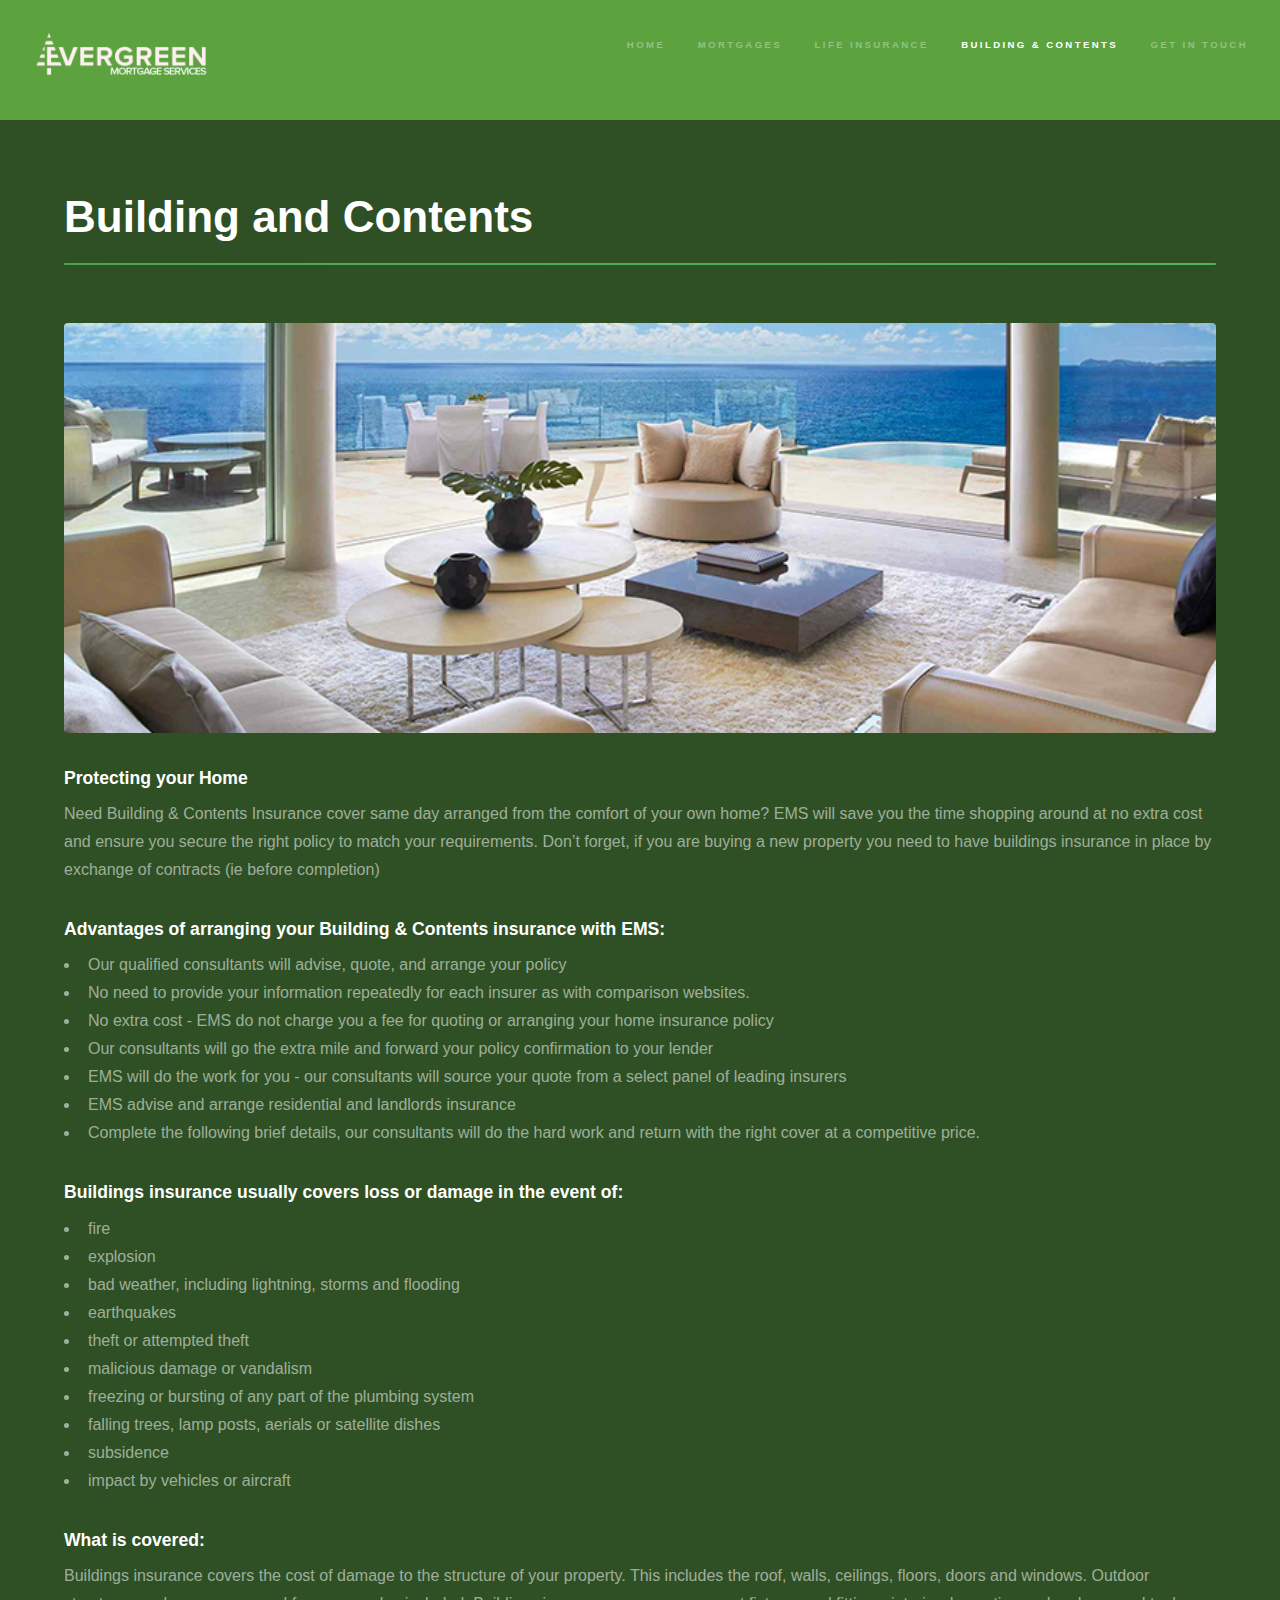
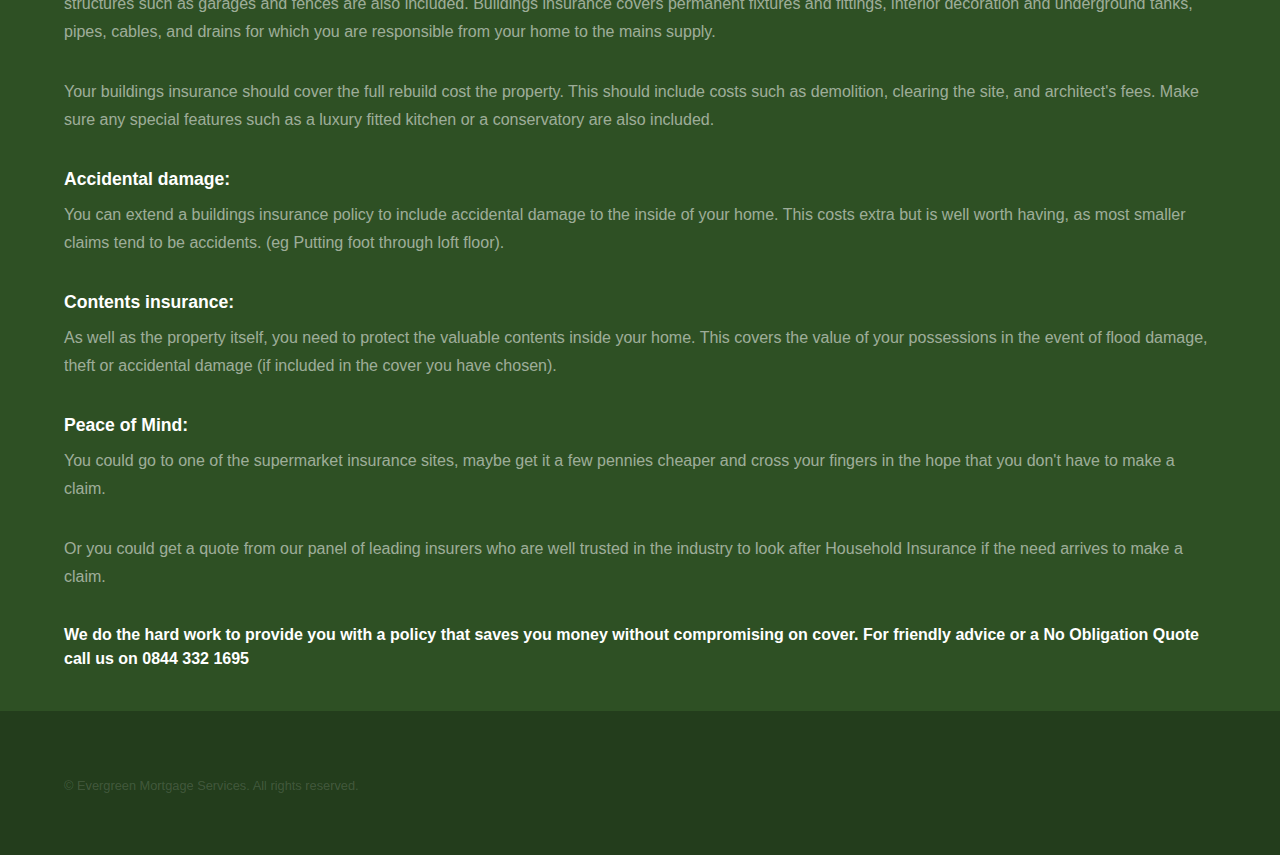
<file: Building&contents.html>
<!DOCTYPE HTML>
<!--
	Hyperspace by HTML5 UP
	html5up.net | @ajlkn
	Free for personal and commercial use under the CCA 3.0 license (html5up.net/license)
-->
<html>
	<head>
		<title>Evergreenms - Mortgages</title>
		<meta charset="utf-8" />
		<meta name="viewport" content="width=device-width, initial-scale=1, user-scalable=no" />
		<link rel="stylesheet" href="assets/css/main.css" />
		<noscript><link rel="stylesheet" href="assets/css/noscript.css" /></noscript>
	</head>
	<body class="is-preload">

		<!-- Header -->
			<header id="header">
				<a href="index.html" class="title"><img src="images/Evergreenlogo.png"></a>
				<nav>
					<ul>
						<li><a href="index.html">Home</a></li>
						<li><a href="Mortgages.html">Mortgages</a></li>
						<li><a href="LifeInsurance.html">Life Insurance</a></li>
						<li><a href="Building&contents.html"	class="active">Building & Contents</a></li>
						<li><a href="index.html#three">Get in touch</a></li>
					</ul>
				</nav>
			</header>
 
		<!-- Wrapper -->
			<div id="wrapper">

				<!-- Main -->
					<section id="main" class="wrapper">
						<div class="inner">
							<h1 class="major">Building and Contents</h1>
							<span class="image fit"><img src="images/Buildingpic.jpg" alt="" /></span>
							<h3>Protecting your Home</h3>
							<p>Need Building & Contents Insurance cover same day arranged from the comfort of your own home?
							EMS will save you the time shopping around at no extra cost and ensure you secure the right policy to match your requirements.
							Don’t forget, if you are buying a new property you need to have buildings insurance in place by exchange of contracts (ie before completion)</p>
							<h3>Advantages of arranging your Building & Contents insurance with EMS:</h3>
							<ul>
								<li>Our qualified consultants will advise, quote, and arrange your policy</li>
								<li>No need to provide your information repeatedly for each insurer as with comparison websites.</li>
								<li>No extra cost - EMS do not charge you a fee for quoting or arranging your home insurance policy</li>
								<li>Our consultants will go the extra mile and forward your policy confirmation to your lender</li>
								<li>EMS will do the work for you - our consultants will source your quote from a select panel of leading insurers</li>
								<li>EMS advise and arrange residential and landlords insurance </li>
								<li>Complete the following brief details, our consultants will do the hard work and return with the right cover at a competitive price.</li>
							</ul>
							<h3>Buildings insurance usually covers loss or damage in the event of:</h3>
							<ul>
								<li>fire</li>
								<li>explosion</li>
								<li>bad weather, including lightning, storms and flooding</li>
								<li>earthquakes</li>
								<li>theft or attempted theft</li>
								<li>malicious damage or vandalism</li>
								<li>freezing or bursting of any part of the plumbing system</li>
								<li>falling trees, lamp posts, aerials or satellite dishes</li>
								<li>subsidence</li>
								<li>impact by vehicles or aircraft</li>
							</ul>
							<h3>What is covered:</h3>
							<p>Buildings insurance covers the cost of damage to the structure of your property. This includes the roof, walls, ceilings, floors, doors and windows. Outdoor structures such as garages and fences are also included.  Buildings insurance covers permanent fixtures and fittings, interior decoration and underground tanks, pipes, cables, and drains for which you are responsible from your home to the mains supply.</p>
							<p>Your buildings insurance should cover the full rebuild cost the property. This should include costs such as demolition, clearing the site, and architect's fees. Make sure any special features such as a luxury fitted kitchen or a conservatory are also included.</p>
							<h3>Accidental damage:</h3>
							<p>You can extend a buildings insurance policy to include accidental damage to the inside of your home. This costs extra but is well worth having, as most smaller claims tend to be accidents. (eg Putting foot through loft floor). </p>
							<h3>Contents insurance:</h3>
							<p>As well as the property itself, you need to protect the valuable contents inside your home. This covers the value of your possessions in the event of flood damage, theft or accidental damage (if included in the cover you have chosen).</p>
							<h3>Peace of Mind:</h3>
							<p>You could go to one of the supermarket insurance sites, maybe get it a few pennies cheaper and cross your fingers in the hope that you don't have to make a claim.</p>
							<p>Or you could get a quote from our panel of leading insurers who are well trusted in the industry to look after Household Insurance if the need arrives to make a claim.</p>
							<h4>We do the hard work to provide you with a policy that saves you money without compromising on cover. For friendly advice or a No Obligation Quote call us on 0844 332 1695</h4>
						</div>
					</section>

			</div>

		<!-- Footer -->
			<footer id="footer" class="wrapper alt">
				<div class="inner">
					<ul class="menu">
						<li>&copy; Evergreen Mortgage Services. All rights reserved.</li>
					</ul>
				</div>
			</footer>

		<!-- Scripts -->
			<script src="assets/js/jquery.min.js"></script>
			<script src="assets/js/jquery.scrollex.min.js"></script>
			<script src="assets/js/jquery.scrolly.min.js"></script>
			<script src="assets/js/browser.min.js"></script>
			<script src="assets/js/breakpoints.min.js"></script>
			<script src="assets/js/util.js"></script>
			<script src="assets/js/main.js"></script>

	</body>
</html>
</file>
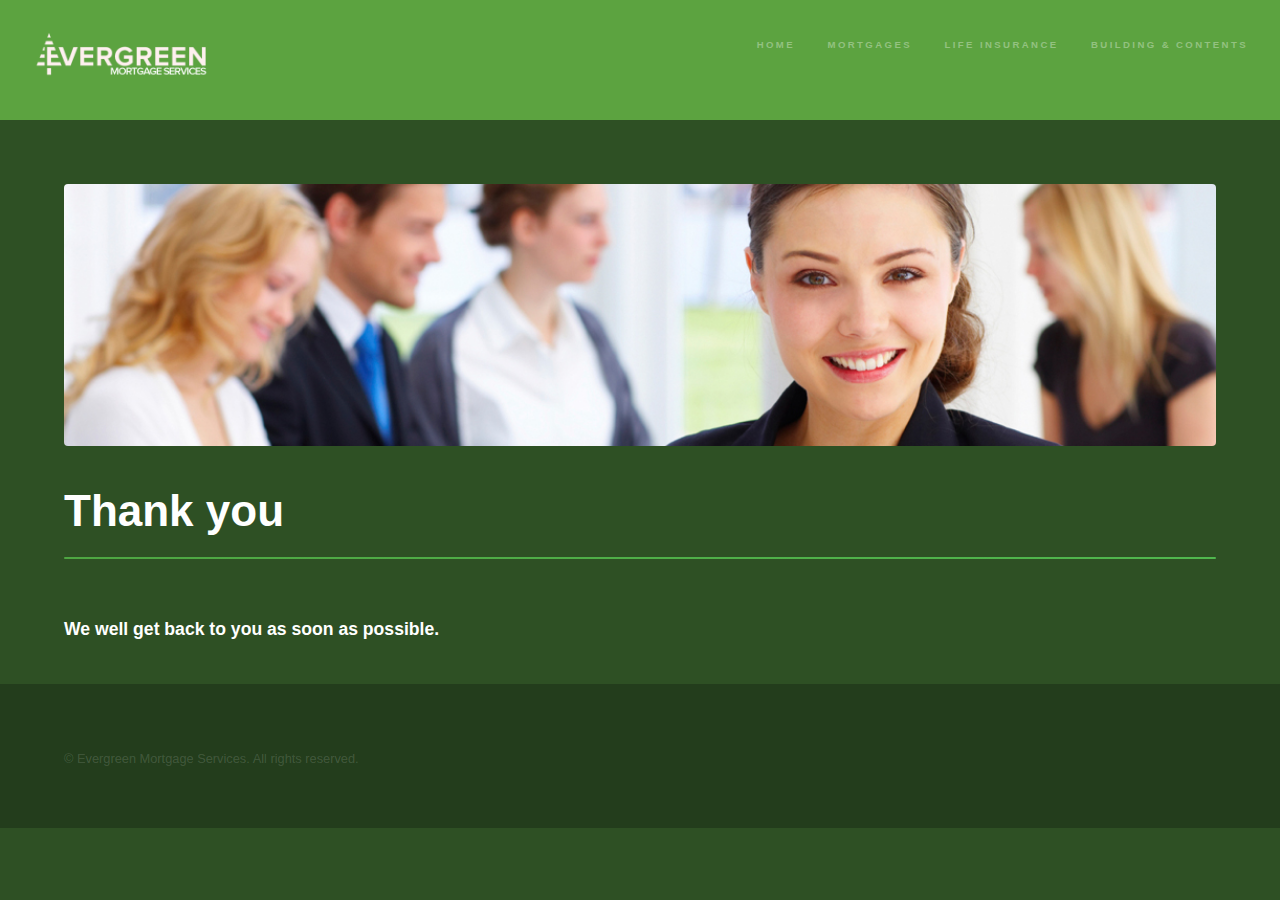
<file: Formsubmit.html>
<!DOCTYPE HTML>
<!--
	Hyperspace by HTML5 UP
	html5up.net | @ajlkn
	Free for personal and commercial use under the CCA 3.0 license (html5up.net/license)
-->
<html>
	<head>
		<title>Evergreenms - Mortgages</title>
		<meta charset="utf-8" />
		<meta name="viewport" content="width=device-width, initial-scale=1, user-scalable=no" />
		<link rel="stylesheet" href="assets/css/main.css" />
		<noscript><link rel="stylesheet" href="assets/css/noscript.css" /></noscript>
	</head>
	<body class="is-preload">

		<!-- Header -->
			<header id="header">
				<a href="index.html" class="title"><img src="images/Evergreenlogo.png"></a>
				<nav>
					<ul>
						<li><a href="index.html">Home</a></li>
						<li><a href="Mortgages.html">Mortgages</a></li>
						<li><a href="lifeInsurance.html">Life Insurance</a></li>
						<li><a href="Building&contents.html">Building & Contents</a></li>
					</ul>
				</nav>
			</header>
 
		<!-- Wrapper -->
			<div id="wrapper">

				<!-- Main -->
					<section id="main" class="wrapper">
						<div class="inner">
							<span class="image fit"><img src="images/Submitbanner.jpg" alt="" /></span>
							<h1 class="major">Thank you</h1>
							<h3>We well get back to you as soon as possible.</h3>
						</div>
					</section>

			</div>

		<!-- Footer -->
			<footer id="footer" class="wrapper alt">
				<div class="inner">
					<ul class="menu">
						<li>&copy; Evergreen Mortgage Services. All rights reserved.</li>
					</ul>
				</div>
			</footer>

		<!-- Scripts -->
			<script src="assets/js/jquery.min.js"></script>
			<script src="assets/js/jquery.scrollex.min.js"></script>
			<script src="assets/js/jquery.scrolly.min.js"></script>
			<script src="assets/js/browser.min.js"></script>
			<script src="assets/js/breakpoints.min.js"></script>
			<script src="assets/js/util.js"></script>
			<script src="assets/js/main.js"></script>

	</body>
</html>
</file>
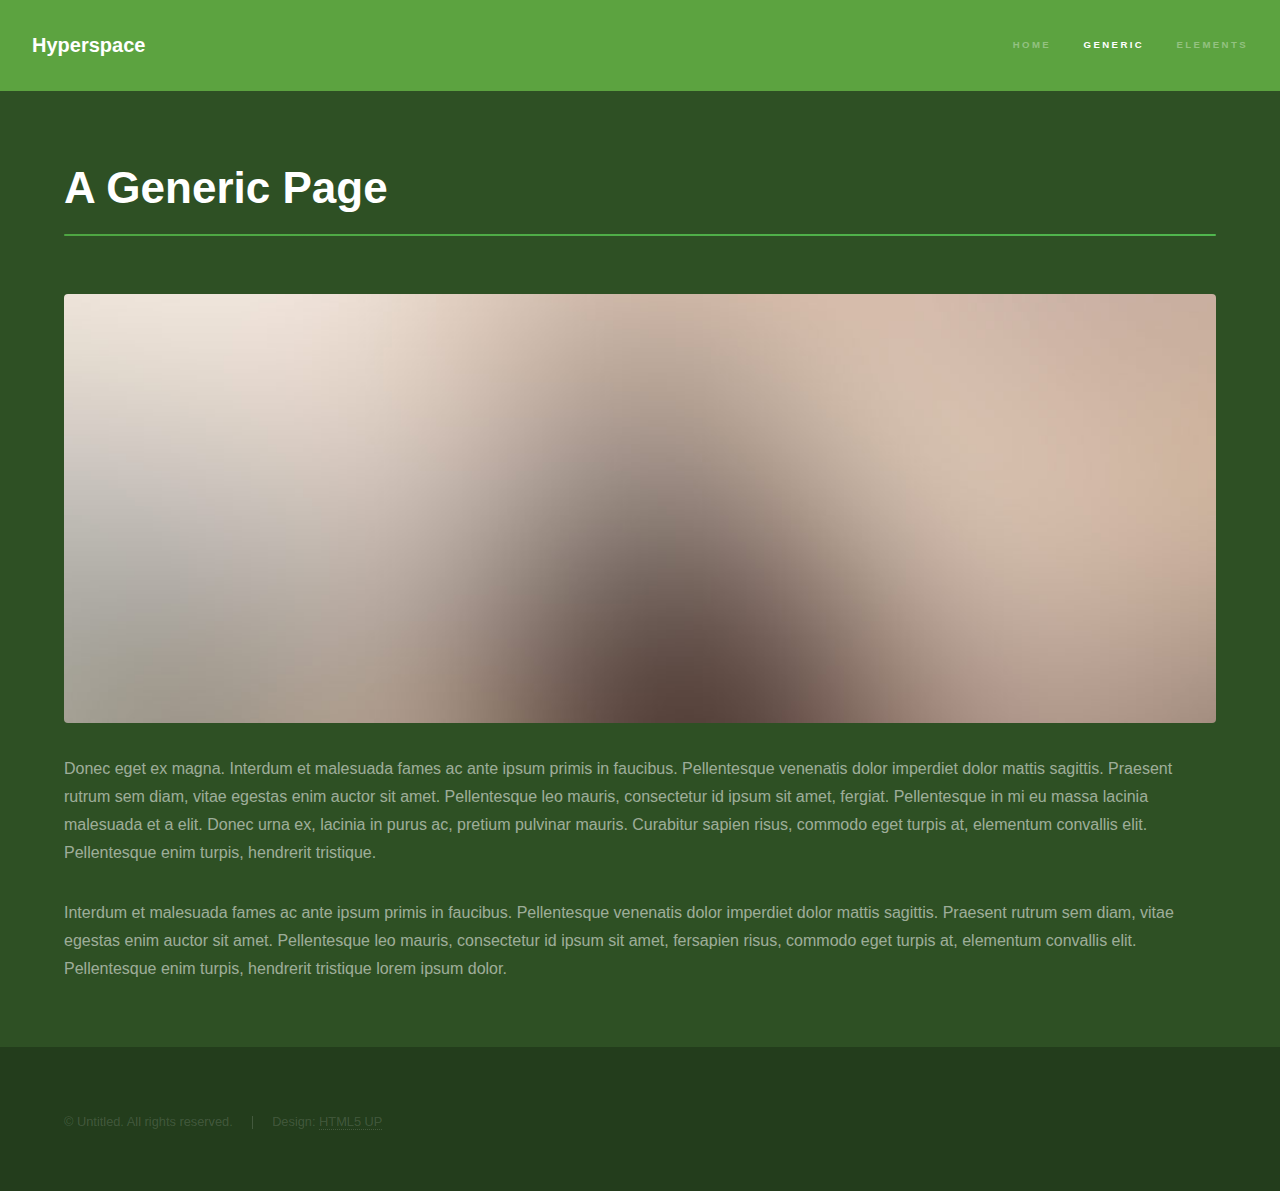
<file: generic.html>
<!DOCTYPE HTML>
<!--
	Hyperspace by HTML5 UP
	html5up.net | @ajlkn
	Free for personal and commercial use under the CCA 3.0 license (html5up.net/license)
-->
<html>
	<head>
		<title>Generic - Hyperspace by HTML5 UP</title>
		<meta charset="utf-8" />
		<meta name="viewport" content="width=device-width, initial-scale=1, user-scalable=no" />
		<link rel="stylesheet" href="assets/css/main.css" />
		<noscript><link rel="stylesheet" href="assets/css/noscript.css" /></noscript>
	</head>
	<body class="is-preload">

		<!-- Header -->
			<header id="header">
				<a href="index.html" class="title">Hyperspace</a>
				<nav>
					<ul>
						<li><a href="index.html">Home</a></li>
						<li><a href="generic.html" class="active">Generic</a></li>
						<li><a href="elements.html">Elements</a></li>
					</ul>
				</nav>
			</header>

		<!-- Wrapper -->
			<div id="wrapper">

				<!-- Main -->
					<section id="main" class="wrapper">
						<div class="inner">
							<h1 class="major">A Generic Page</h1>
							<span class="image fit"><img src="images/pic04.jpg" alt="" /></span>
							<p>Donec eget ex magna. Interdum et malesuada fames ac ante ipsum primis in faucibus. Pellentesque venenatis dolor imperdiet dolor mattis sagittis. Praesent rutrum sem diam, vitae egestas enim auctor sit amet. Pellentesque leo mauris, consectetur id ipsum sit amet, fergiat. Pellentesque in mi eu massa lacinia malesuada et a elit. Donec urna ex, lacinia in purus ac, pretium pulvinar mauris. Curabitur sapien risus, commodo eget turpis at, elementum convallis elit. Pellentesque enim turpis, hendrerit tristique.</p>
							<p>Interdum et malesuada fames ac ante ipsum primis in faucibus. Pellentesque venenatis dolor imperdiet dolor mattis sagittis. Praesent rutrum sem diam, vitae egestas enim auctor sit amet. Pellentesque leo mauris, consectetur id ipsum sit amet, fersapien risus, commodo eget turpis at, elementum convallis elit. Pellentesque enim turpis, hendrerit tristique lorem ipsum dolor.</p>
						</div>
					</section>

			</div>

		<!-- Footer -->
			<footer id="footer" class="wrapper alt">
				<div class="inner">
					<ul class="menu">
						<li>&copy; Untitled. All rights reserved.</li><li>Design: <a href="http://html5up.net">HTML5 UP</a></li>
					</ul>
				</div>
			</footer>

		<!-- Scripts -->
			<script src="assets/js/jquery.min.js"></script>
			<script src="assets/js/jquery.scrollex.min.js"></script>
			<script src="assets/js/jquery.scrolly.min.js"></script>
			<script src="assets/js/browser.min.js"></script>
			<script src="assets/js/breakpoints.min.js"></script>
			<script src="assets/js/util.js"></script>
			<script src="assets/js/main.js"></script>

	</body>
</html>
</file>
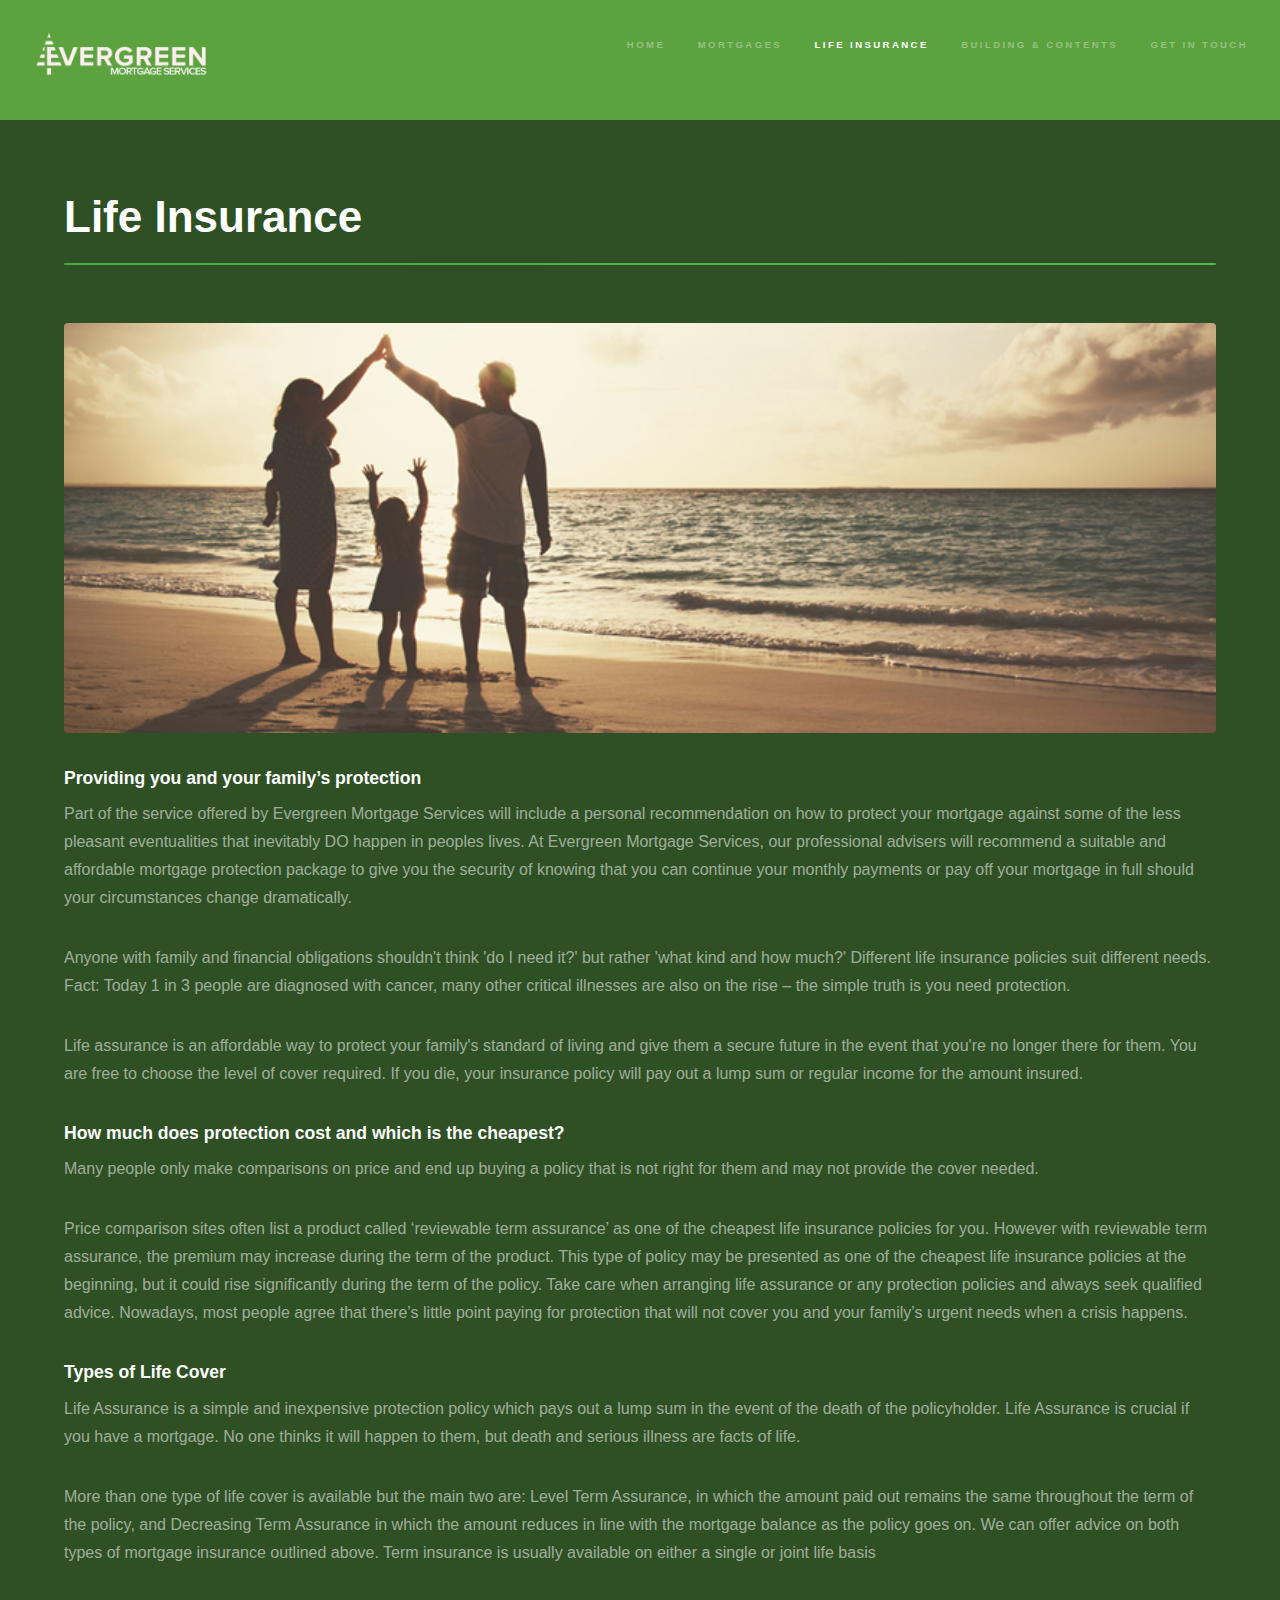
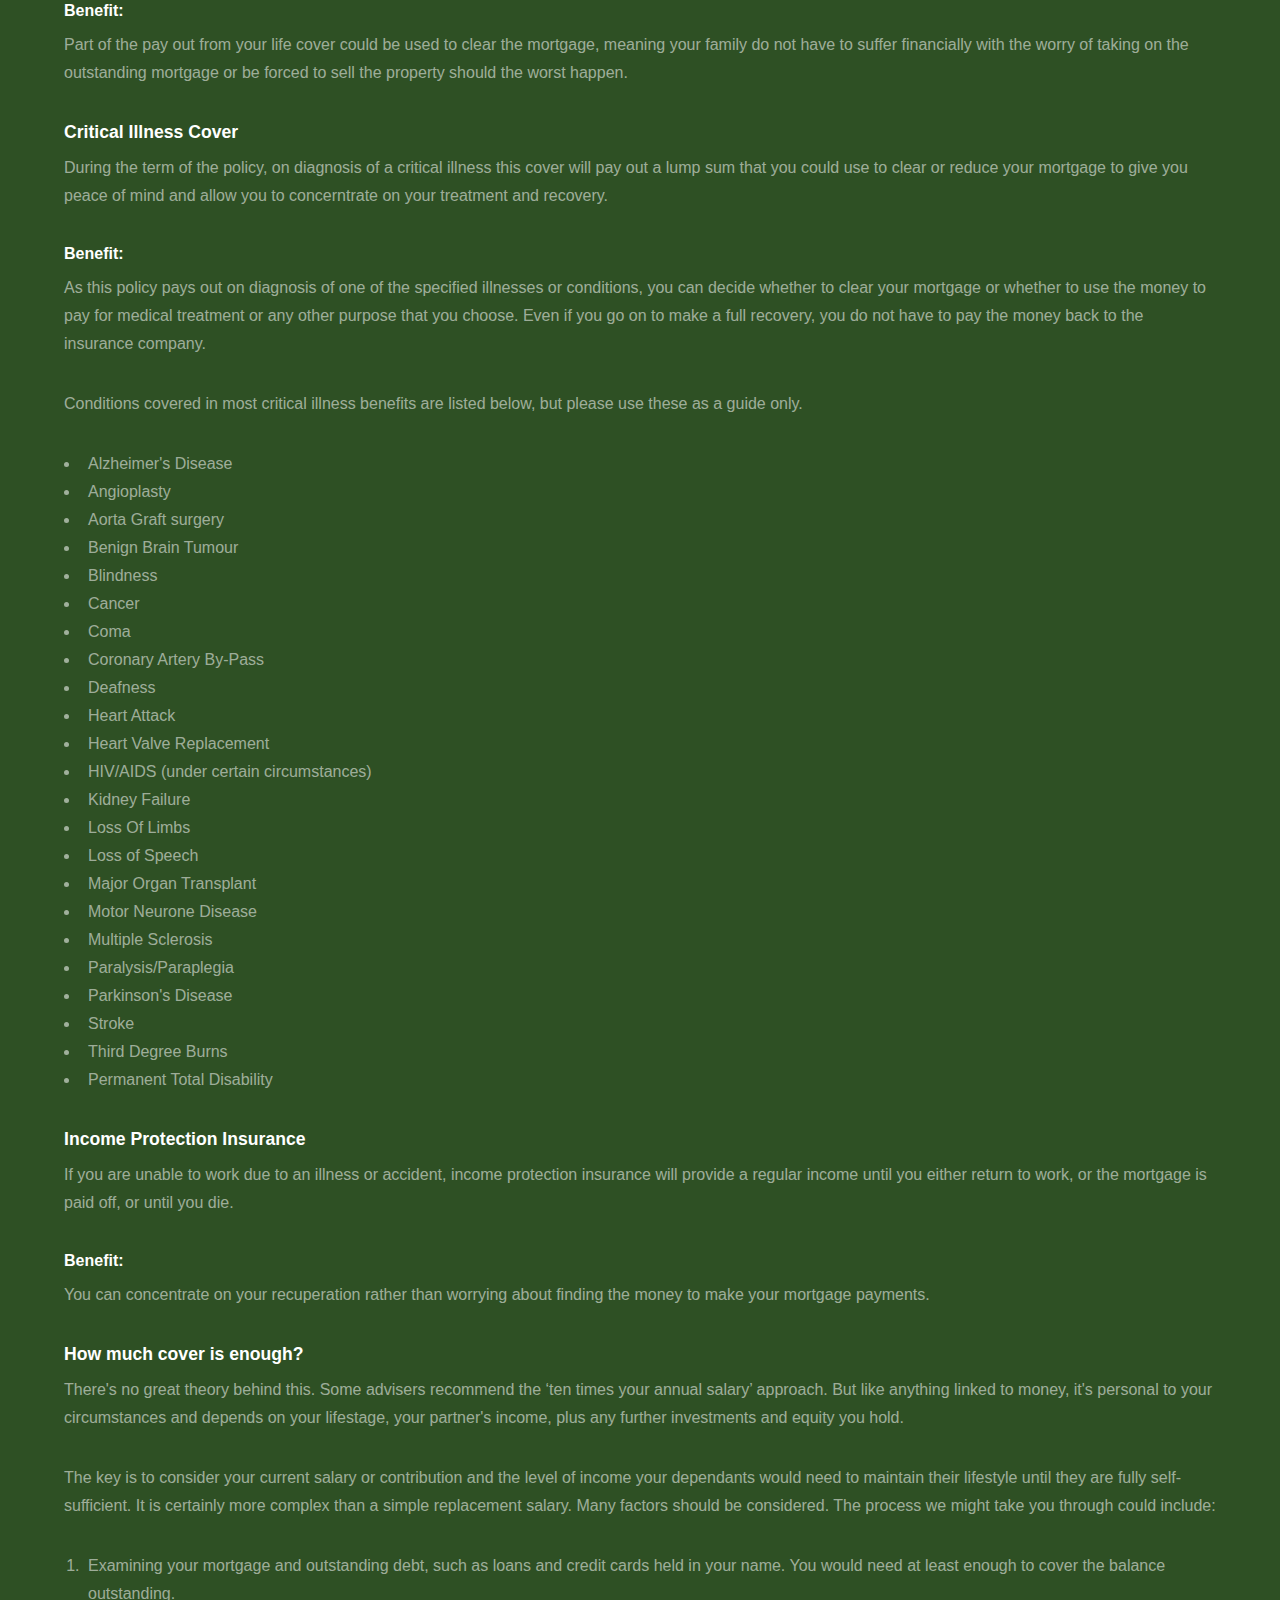
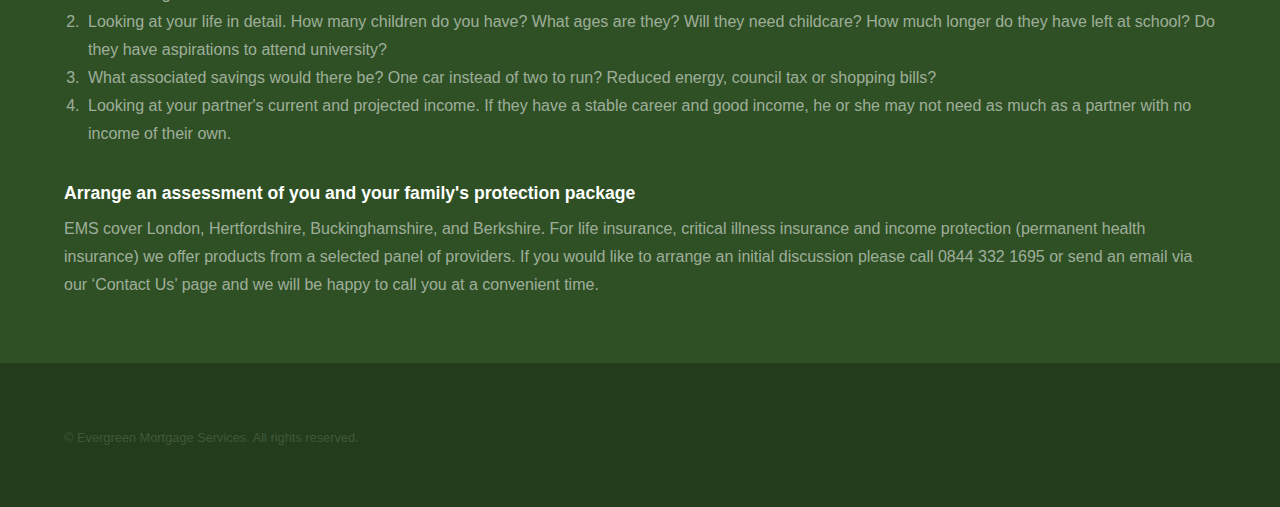
<file: LifeInsurance.html>
<!DOCTYPE HTML>
<!--
	Hyperspace by HTML5 UP
	html5up.net | @ajlkn
	Free for personal and commercial use under the CCA 3.0 license (html5up.net/license)
-->
<html>
	<head>
		<title>Evergreenms - Mortgages</title>
		<meta charset="utf-8" />
		<meta name="viewport" content="width=device-width, initial-scale=1, user-scalable=no" />
		<link rel="stylesheet" href="assets/css/main.css" />
		<noscript><link rel="stylesheet" href="assets/css/noscript.css" /></noscript>
	</head>
	<body class="is-preload">

		<!-- Header -->
			<header id="header">
				<a href="index.html" class="title"><img src="images/Evergreenlogo.png"></a>
				<nav>
					<ul>
						<li><a href="index.html">Home</a></li>
						<li><a href="Mortgages.html">Mortgages</a></li>
						<li><a href="lifeInsurance.html"  class="active">Life Insurance</a></li>
						<li><a href="Building&contents.html">Building & Contents</a></li>
						<li><a href="index.html#three">Get in touch</a></li>
					</ul>
				</nav>
			</header>
 
		<!-- Wrapper -->
			<div id="wrapper">

				<!-- Main -->
					<section id="main" class="wrapper">
						<div class="inner">
							<h1 class="major">Life Insurance</h1>
							<span class="image fit"><img src="images/Insuance Banner.jpg" alt="" /></span>
							<h3>Providing you and your family’s protection</h3>
							<p>Part of the service offered by Evergreen Mortgage Services will include a personal recommendation on how to protect your mortgage against some of the less pleasant eventualities that inevitably DO happen in peoples lives.  At Evergreen Mortgage Services, our professional advisers will recommend a suitable and affordable mortgage protection package to give you the security of knowing that you can continue your monthly payments or pay off your mortgage in full should your circumstances change dramatically.</p>
							<p>Anyone with family and financial obligations shouldn't think 'do I need it?' but rather 'what kind and how much?' Different life insurance policies suit different needs. Fact: Today 1 in 3 people are diagnosed with cancer, many other critical illnesses are also on the rise – the simple truth is you need protection. </p>
							<p>Life assurance is an affordable way to protect your family's standard of living and give them a secure future in the event that you're no longer there for them. You are free to choose the level of cover required. If you die, your insurance policy will pay out a lump sum or regular income for the amount insured.</p>
							<h3> How much does protection cost and which is the cheapest?</h3>
							<p>Many people only make comparisons on price and end up buying a policy that is not right for them and may not provide the cover needed. </p>
							<p>Price comparison sites often list a product called ‘reviewable term assurance’ as one of the cheapest life insurance policies for you. However with reviewable term assurance, the premium may increase during the term of the product. This type of policy may be presented as one of the cheapest life insurance policies at the beginning, but it could rise significantly during the term of the policy. Take care when arranging life assurance or any protection policies and always seek qualified advice.  Nowadays, most people agree that there’s little point paying for protection that will not cover you and your family’s urgent needs when a crisis happens.</p>
							<h3>Types of Life Cover</h3>
							<p>Life Assurance is a simple and inexpensive protection policy which pays out a lump sum in the event of the death of the policyholder.  Life Assurance is crucial if you have a mortgage. No one thinks it will happen to them, but death and serious illness are facts of life.</p>
							<p>More than one type of life cover is available but the main two are: Level Term Assurance, in which the amount paid out remains the same throughout the term of the policy, and Decreasing Term Assurance in which the amount reduces in line with the mortgage balance as the policy goes on. We can offer advice on both types of mortgage insurance outlined above.  Term insurance is usually available on either a single or joint life basis</p>
							<h4>Benefit:</h4>
							<p>Part of the pay out from your life cover could be used to clear the mortgage, meaning your family do not have to suffer financially with the worry of taking on the outstanding mortgage or be forced to sell the property should the worst happen.</p>
							<h3>Critical Illness Cover</h3>
							<p>During the term of the policy, on diagnosis of a critical illness this cover will pay out a lump sum that you could use to clear or reduce your mortgage to give you peace of mind and allow you to concerntrate on your treatment and recovery.</p>
							<h4>Benefit:</h4>
							<p>As this policy pays out on diagnosis of one of the specified illnesses or conditions, you can decide whether to clear your mortgage or whether to use the money to pay for medical treatment or any other purpose that you choose. Even if you go on to make a full recovery, you do not have to pay the money back to the insurance company.</p>
							<p>Conditions covered in most critical illness benefits are listed below, but please use these as a guide only.</p>
							<ul>
								<li>Alzheimer's Disease</li>
								<li>Angioplasty</li>
								<li>Aorta Graft surgery</li>
								<li>Benign Brain Tumour</li>
								<li>Blindness</li>
								<li>Cancer</li>
								<li>Coma</li>
								<li>Coronary Artery By-Pass</li>
								<li>Deafness</li>
								<li>Heart Attack</li>
								<li>Heart Valve Replacement</li>
								<li>HIV/AIDS (under certain circumstances)</li>
								<li>Kidney Failure</li>
								<li>Loss Of Limbs</li>
								<li>Loss of Speech</li>
								<li>Major Organ Transplant</li>
								<li>Motor Neurone Disease</li>
								<li>Multiple Sclerosis</li>
								<li>Paralysis/Paraplegia</li>
								<li>Parkinson's Disease</li>
								<li>Stroke</li>
								<li>Third Degree Burns</li>
								<li>Permanent Total Disability</li>
							</ul>	
							<h3>Income Protection Insurance</h3>
							<p>If you are unable to work due to an illness or accident, income protection insurance will provide a regular income until you either return to work, or the mortgage is paid off, or until you die.</p>
							<h4>Benefit:</h4>
							<p>You can concentrate on your recuperation rather than worrying about finding the money to make your mortgage payments.</p>
							<h3>How much cover is enough?</h3>
							<p>There's no great theory behind this. Some advisers recommend the ‘ten times your annual salary’ approach.  But like anything linked to money, it's personal to your circumstances and depends on your lifestage, your partner's income, plus any further investments and equity you hold.</p>
							<p>The key is to consider your current salary or contribution and the level of income your dependants would need to maintain their lifestyle until they are fully self-sufficient. It is certainly more complex than a simple replacement salary. Many factors should be considered. The process we might take you through could include:</p>
							<ol>	
								<li>Examining your mortgage and outstanding debt, such as loans and credit cards held in your name. You would need at least enough to cover the balance outstanding.</li>
								<li>Looking at your life in detail. How many children do you have? What ages are they? Will they need childcare? How much longer do they have left at school? Do they have aspirations to attend university?</li>
								<li>What associated savings would there be? One car instead of two to run? Reduced energy, council tax or shopping bills?</li>
								<li>Looking at your partner's current and projected income. If they have a stable career and good income, he or she may not need as much as a partner with no income of their own.</li>
							</ol>
							<h3>Arrange an assessment of you and your family's protection package</h3>
							<p>EMS cover London, Hertfordshire, Buckinghamshire, and Berkshire.  For life insurance, critical illness insurance and income protection (permanent health insurance) we offer products from a selected panel of providers.  If you would like to arrange an initial discussion please call 0844 332 1695 or send an email via our ‘Contact Us’ page and we will be happy to call you at a convenient time.</p>
						</div>
					</section>

			</div>

		<!-- Footer -->
			<footer id="footer" class="wrapper alt">
				<div class="inner">
					<ul class="menu">
						<li>&copy; Evergreen Mortgage Services. All rights reserved.</li>
					</ul>
				</div>
			</footer>

		<!-- Scripts -->
			<script src="assets/js/jquery.min.js"></script>
			<script src="assets/js/jquery.scrollex.min.js"></script>
			<script src="assets/js/jquery.scrolly.min.js"></script>
			<script src="assets/js/browser.min.js"></script>
			<script src="assets/js/breakpoints.min.js"></script>
			<script src="assets/js/util.js"></script>
			<script src="assets/js/main.js"></script>

	</body>
</html>
</file>
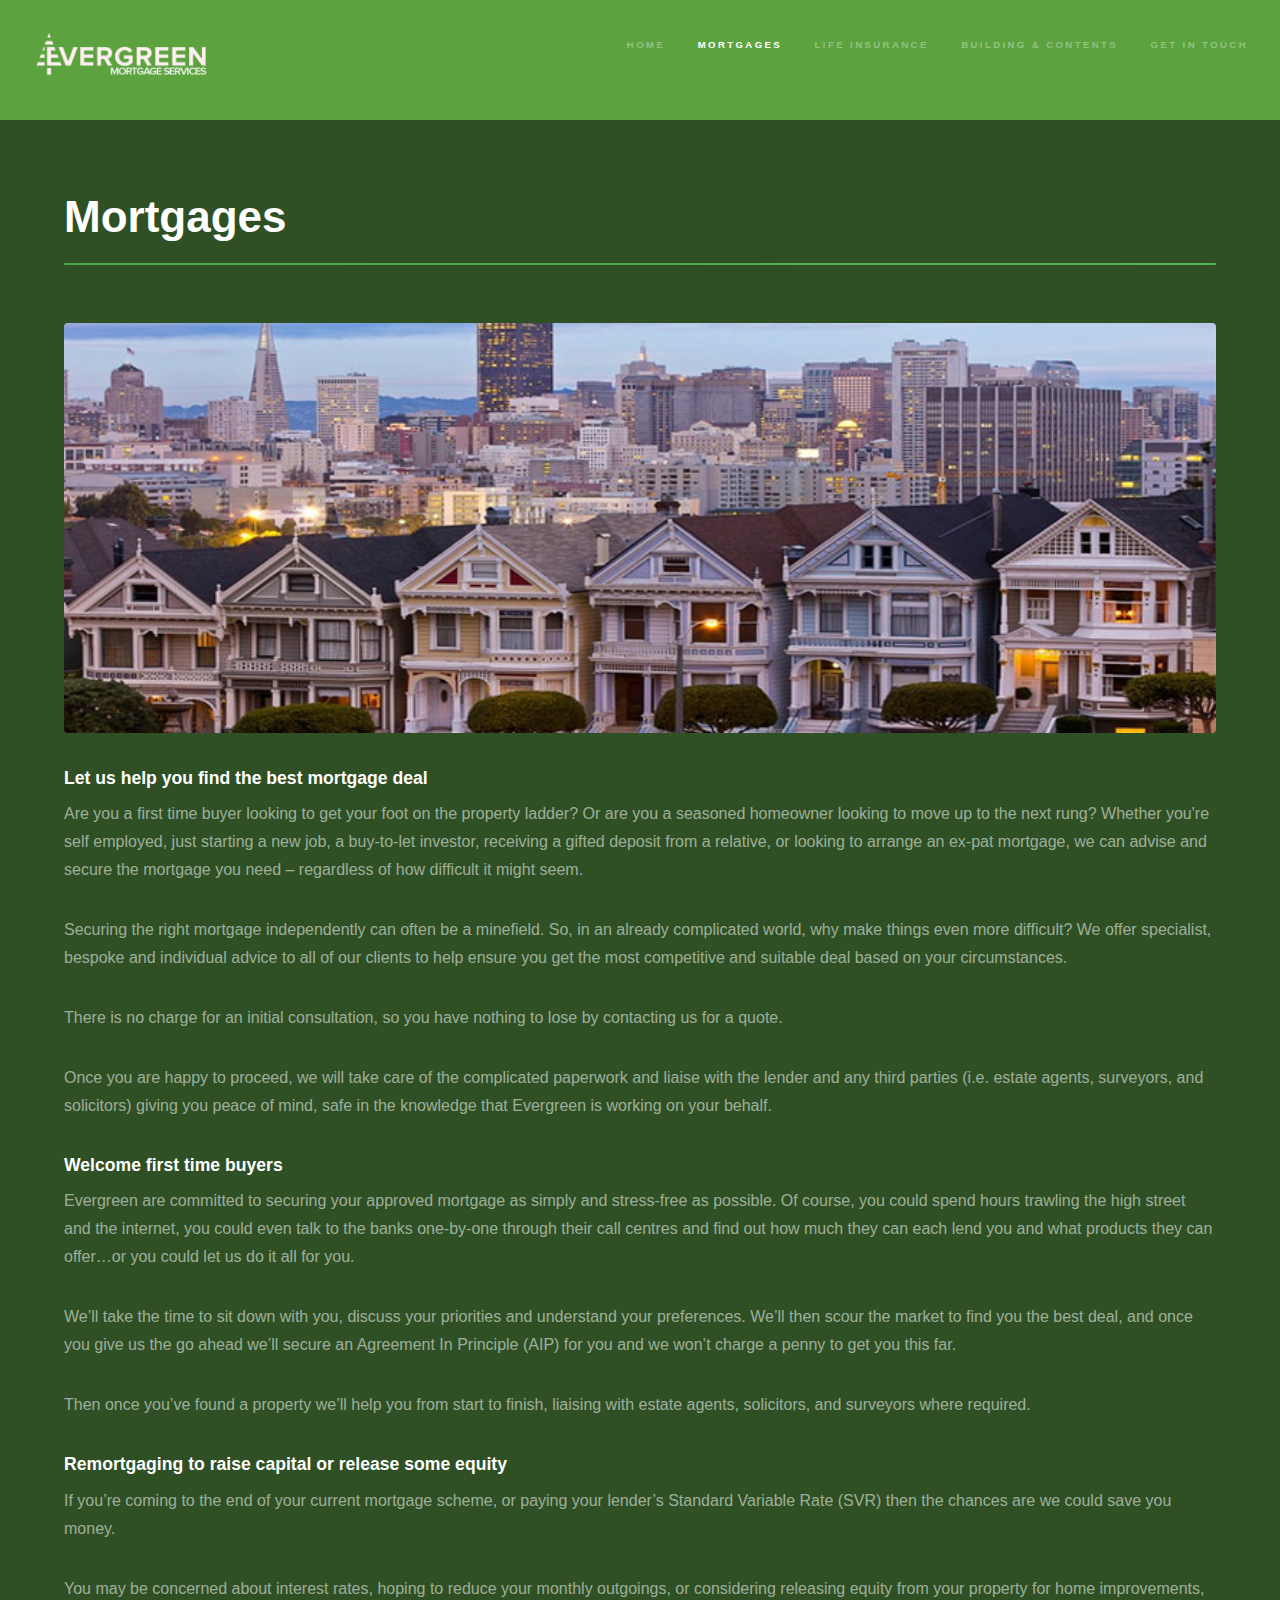
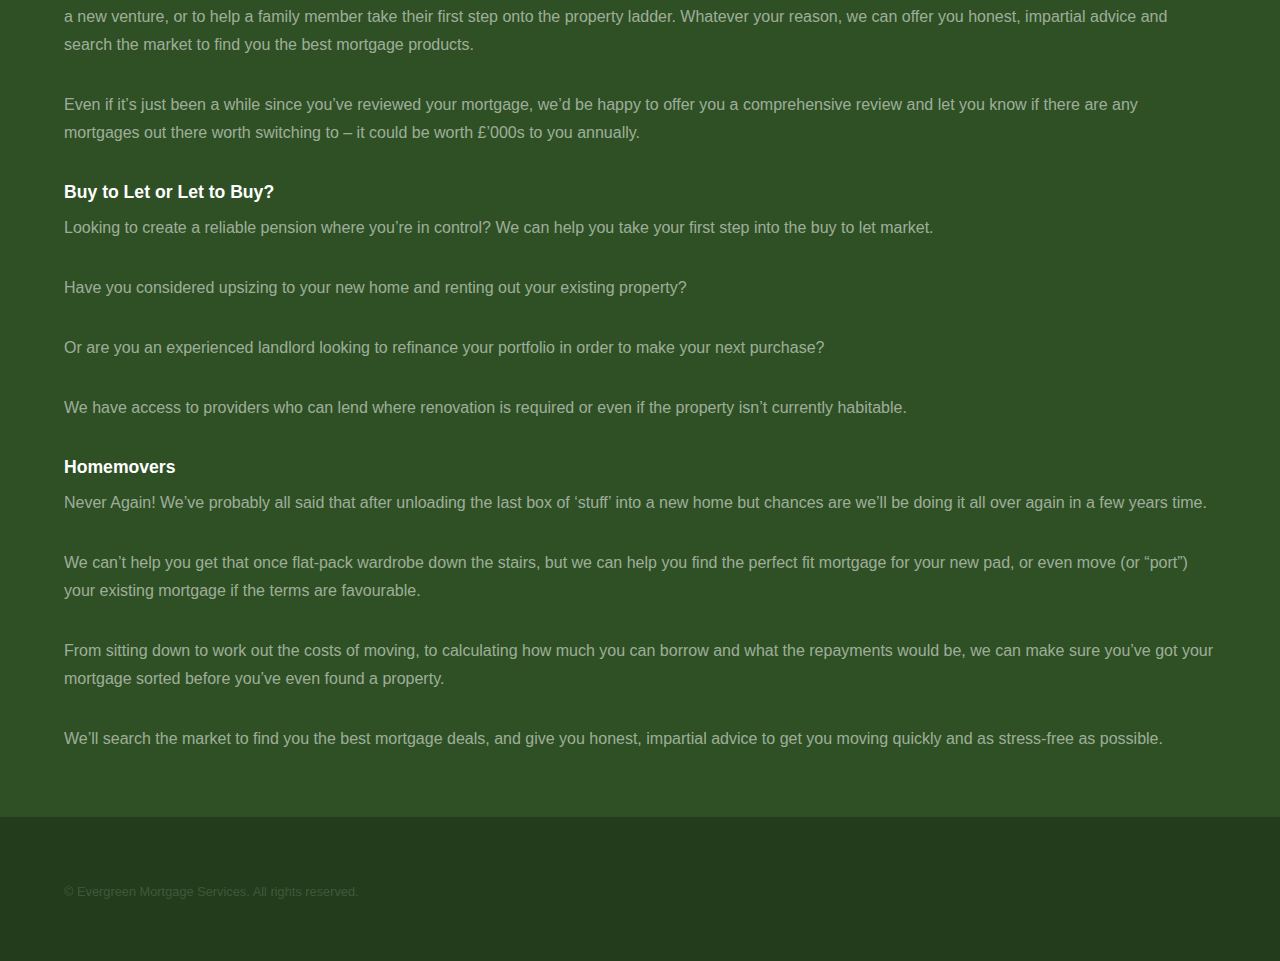
<file: Mortgages.html>
<!DOCTYPE HTML>
<!--
	Hyperspace by HTML5 UP
	html5up.net | @ajlkn
	Free for personal and commercial use under the CCA 3.0 license (html5up.net/license)
-->
<html>
	<head>
		<title>Evergreenms - Mortgages</title>
		<meta charset="utf-8" />
		<meta name="viewport" content="width=device-width, initial-scale=1, user-scalable=no" />
		<link rel="stylesheet" href="assets/css/main.css" />
		<noscript><link rel="stylesheet" href="assets/css/noscript.css" /></noscript>
	</head>
	<body class="is-preload">

		<!-- Header -->
			<header id="header">
				<a href="index.html" class="title"><img src="images/Evergreenlogo.png"></a>
				<nav>
					<ul>
						<li><a href="index.html">Home</a></li>
						<li><a href="Mortgages.html"   class="active">Mortgages</a></li>
						<li><a href="LifeInsurance.html">Life Insurance</a></li>
						<li><a href="Building&contents.html">Building & Contents</a></li>
						<li><a href="index.html#three">Get in touch</a></li>
					</ul>
				</nav>
			</header>
 
		<!-- Wrapper -->
			<div id="wrapper">

				<!-- Main -->
					<section id="main" class="wrapper">
						<div class="inner">
							<h1 class="major">Mortgages</h1>
							<span class="image fit"><img src="images/Mortgagebanner.jpg" alt="" /></span>
							<h3>Let us help you find the best mortgage deal</h3>
							<p>Are you a first time buyer looking to get your foot on the property ladder? Or are you a seasoned homeowner looking to move up to the next rung?  Whether you're self employed, just starting a new job, a buy-to-let investor, receiving a gifted deposit from a relative, or looking to arrange an ex-pat mortgage, we can advise and secure the mortgage you need – regardless of how difficult it might seem.</p>
							<p>Securing the right mortgage independently can often be a minefield. So, in an already complicated world, why make things even more difficult?  We offer specialist, bespoke and individual advice to all of our clients to help ensure you get the most competitive and suitable deal based on your circumstances.</p>
							<p>There is no charge for an initial consultation, so you have nothing to lose by contacting us for a quote.</p>
							<p>Once you are happy to proceed, we will take care of the complicated paperwork and liaise with the lender and any third parties (i.e. estate agents, surveyors, and solicitors) giving you peace of mind, safe in the knowledge that Evergreen is working on your behalf.</p>
							<h3> Welcome first time buyers</h3>
							<p>Evergreen are committed to securing your approved mortgage as simply and stress-free as possible.
							Of course, you could spend hours trawling the high street and the internet, you could even talk to the banks one-by-one through their call centres and find out how much they can each lend you and what products they can offer…or you could let us do it all for you.</p>
							<p>We’ll take the time to sit down with you, discuss your priorities and understand your preferences.  We’ll then scour the market to find you the best deal, and once you give us the go ahead we’ll secure an Agreement In Principle (AIP) for you and we won’t charge a penny to get you this far.</p>
							<p>Then once you’ve found a property we’ll help you from start to finish, liaising with estate agents, solicitors, and surveyors where required.</p>
							<h3>Remortgaging to raise capital or release some equity</h3>
							<p>If you’re coming to the end of your current mortgage scheme, or paying your lender’s Standard Variable Rate (SVR) then the chances are we could save you money.</p>
							<p>You may be concerned about interest rates, hoping to reduce your monthly outgoings, or considering releasing equity from your property for home improvements, a new venture, or to help a family member take their first step onto the property ladder.  Whatever your reason, we can offer you honest, impartial advice and search the market to find you the best mortgage products.</p>
							<p>Even if it’s just been a while since you’ve reviewed your mortgage, we’d be happy to offer you a comprehensive review and let you know if there are any mortgages out there worth switching to – it could be worth £’000s to you annually.</p>
							<h3>Buy to Let or Let to Buy?</h3>
							<p>Looking to create a reliable pension where you’re in control?  We can help you take your first step into the buy to let market.</p>
							<p>Have you considered upsizing to your new home and renting out your existing property?</p>
							<p>Or are you an experienced landlord looking to refinance your portfolio in order to make your next purchase?</p>
							<p>We have access to providers who can lend where renovation is required or even if the property isn’t currently habitable.</p>
							<h3>Homemovers</h3>
							<p>Never Again! We’ve probably all said that after unloading the last box of ‘stuff’ into a new home but chances are we’ll be doing it all over again in a few years time.</p>
							<p>We can’t help you get that once flat-pack wardrobe down the stairs, but we can help you find the perfect fit mortgage for your new pad, or even move (or “port”) your existing mortgage if the terms are favourable.</p>
							<p>From sitting down to work out the costs of moving, to calculating how much you can borrow and what the repayments would be, we can make sure you’ve got your mortgage sorted before you’ve even found a property.</p>
							<p>We’ll search the market to find you the best mortgage deals, and give you honest, impartial advice to get you moving quickly and as stress-free as possible.</p>
						</div>
					</section>

			</div>

		<!-- Footer -->
			<footer id="footer" class="wrapper alt">
				<div class="inner">
					<ul class="menu">
						<li>&copy; Evergreen Mortgage Services. All rights reserved.</li>
					</ul>
				</div>
			</footer>

		<!-- Scripts -->
			<script src="assets/js/jquery.min.js"></script>
			<script src="assets/js/jquery.scrollex.min.js"></script>
			<script src="assets/js/jquery.scrolly.min.js"></script>
			<script src="assets/js/browser.min.js"></script>
			<script src="assets/js/breakpoints.min.js"></script>
			<script src="assets/js/util.js"></script>
			<script src="assets/js/main.js"></script>

	</body>
</html>
</file>
<file: assets/css/noscript.css>
/*
	Hyperspace by HTML5 UP
	html5up.net | @ajlkn
	Free for personal and commercial use under the CCA 3.0 license (html5up.net/license)
*/

/* Spotlights */

	.spotlights > section > .image:before {
		opacity: 0 !important;
	}

	.spotlights > section > .content > .inner {
		-moz-transform: none !important;
		-webkit-transform: none !important;
		-ms-transform: none !important;
		transform: none !important;
		opacity: 1 !important;
	}

/* Wrapper */

	.wrapper > .inner {
		opacity: 1 !important;
		-moz-transform: none !important;
		-webkit-transform: none !important;
		-ms-transform: none !important;
		transform: none !important;
	}

/* Sidebar */

	#sidebar > .inner {
		opacity: 1 !important;
	}

	#sidebar nav > ul > li {
		-moz-transform: none !important;
		-webkit-transform: none !important;
		-ms-transform: none !important;
		transform: none !important;
		opacity: 1 !important;
	}
</file>
<file: assets/css/main.css>
@import url(fontawesome-all.min.css);

/*
	Hyperspace by HTML5 UP
	html5up.net | @ajlkn
	Free for personal and commercial use under the CCA 3.0 license (html5up.net/license)
*/

html, body, div, span, applet, object,
iframe, h1, h2, h3, h4, h5, h6, p, blockquote,
pre, a, abbr, acronym, address, big, cite,
code, del, dfn, em, img, ins, kbd, q, s, samp,
small, strike, strong, sub, sup, tt, var, b,
u, i, center, dl, dt, dd, ol, ul, li, fieldset,
form, label, legend, table, caption, tbody,
tfoot, thead, tr, th, td, article, aside,
canvas, details, embed, figure, figcaption,
footer, header, hgroup, menu, nav, output, ruby,
section, summary, time, mark, audio, video {
	margin: 0;
	padding: 0;
	border: 0;
	font-size: 100%;
	font: inherit;
	vertical-align: baseline;}

article, aside, details, figcaption, figure,
footer, header, hgroup, menu, nav, section {
	display: block;}

body {
	line-height: 1;
}

ol, ul {
	list-style: none;
}

blockquote, q {
	quotes: none;
}

	blockquote:before, blockquote:after, q:before, q:after {
		content: '';
		content: none;
	}

table {
	border-collapse: collapse;
	border-spacing: 0;
}

body {
	-webkit-text-size-adjust: none;
}

mark {
	background-color: transparent;
	color: inherit;
}

input::-moz-focus-inner {
	border: 0;
	padding: 0;
}

input, select, textarea {
	-moz-appearance: none;
	-webkit-appearance: none;
	-ms-appearance: none;
	appearance: none;
}

/* Basic */

	@-ms-viewport {
		width: device-width;
	}

	body {
		-ms-overflow-style: scrollbar;
	}

	@media screen and (max-width: 480px) {

		html, body {
			min-width: 320px;
		}

	}

	html {
		box-sizing: border-box;
	}

	*, *:before, *:after {
		box-sizing: inherit;
	}

	body {
		background: #2e5024;
	}

		body.is-preload *, body.is-preload *:before, body.is-preload *:after {
			-moz-animation: none !important;
			-webkit-animation: none !important;
			-ms-animation: none !important;
			animation: none !important;
			-moz-transition: none !important;
			-webkit-transition: none !important;
			-ms-transition: none !important;
			transition: none !important;
		}

/* Type */

	body, input, select, textarea {
		color: rgba(255, 255, 255, 0.55);
		font-family: Arial, Helvetica, sans-serif;
		font-size: 16.5pt;
		font-weight: normal;
		line-height: 1.75;
	}

		@media screen and (max-width: 1680px) {

			body, input, select, textarea {
				font-size: 13pt;
			}

		}

		@media screen and (max-width: 1280px) {

			body, input, select, textarea {
				font-size: 12pt;
			}

		}

		@media screen and (max-width: 360px) {

			body, input, select, textarea {
				font-size: 11pt;
			}

		}

	a {
		-moz-transition: color 0.2s ease, border-bottom-color 0.2s ease;
		-webkit-transition: color 0.2s ease, border-bottom-color 0.2s ease;
		-ms-transition: color 0.2s ease, border-bottom-color 0.2s ease;
		transition: color 0.2s ease, border-bottom-color 0.2s ease;
		border-bottom: dotted 1px rgba(255, 255, 255, 0.35);
		color: inherit;
		text-decoration: none;
	}

		a:hover {
			border-bottom-color: transparent;
			color: #ffffff;
		}

	strong, b {
		color: #ffffff;
		font-weight: bold;
	}

	em, i {
		font-style: italic;
	}

	p {
		margin: 0 0 2em 0;
	}

	h1, h2, h3, h4, h5, h6 {
		color: #ffffff;
		font-weight: bold;
		line-height: 1.5;
		margin: 0 0 0.5em 0;
	}

		h1 a, h2 a, h3 a, h4 a, h5 a, h6 a {
			color: inherit;
			text-decoration: none;
		}

	h1 {
		font-size: 2.75em;
	}

		h1.major {
			margin: 0 0 1.3em 0;
			position: relative;
			padding-bottom: 0.35em;
		}

			h1.major:after {
				background-image: -moz-linear-gradient(to right, #4ea642, #50b74e);
				background-image: -webkit-linear-gradient(to right, #4ea642, #50b74e);
				background-image: -ms-linear-gradient(to right, #4ea642,#50b74e);
				background-image: linear-gradient(to right, #4ea642, #50b74e);
				-moz-transition: max-width 0.2s ease;
				-webkit-transition: max-width 0.2s ease;
				-ms-transition: max-width 0.2s ease;
				transition: max-width 0.2s ease;
				border-radius: 0.2em;
				bottom: 0;
				content: '';
				height: 0.05em;
				position: absolute;
				right: 0;
				width: 100%;
			}

	h2 {
		font-size: 1.75em;
	}

	h3 {
		font-size: 1.1em;
	}

	h4 {
		font-size: 1em;
	}

	h5 {
		font-size: 0.8em;
	}

	h6 {
		font-size: 0.6em;
	}

	@media screen and (max-width: 736px) {

		h1 {
			font-size: 2em;
		}

		h2 {
			font-size: 1.25em;
		}

		h3 {
			font-size: 1em;
		}

		h4 {
			font-size: 0.8em;
		}

		h5 {
			font-size: 0.6em;
		}

		h6 {
			font-size: 0.6em;
		}

	}

	sub {
		font-size: 0.8em;
		position: relative;
		top: 0.5em;
	}

	sup {
		font-size: 0.8em;
		position: relative;
		top: -0.5em;
	}

	blockquote {
		border-left: solid 4px rgba(255, 255, 255, 0.15);
		font-style: italic;
		margin: 0 0 2em 0;
		padding: 0.5em 0 0.5em 2em;
	}

	code {
		background: rgba(255, 255, 255, 0.05);
		border-radius: 0.25em;
		border: solid 1px rgba(255, 255, 255, 0.15);
		font-family: "Courier New", monospace;
		font-size: 0.9em;
		margin: 0 0.25em;
		padding: 0.25em 0.65em;
	}

	pre {
		-webkit-overflow-scrolling: touch;
		font-family: "Courier New", monospace;
		font-size: 0.9em;
		margin: 0 0 2em 0;
	}

		pre code {
			display: block;
			line-height: 1.75em;
			padding: 1em 1.5em;
			overflow-x: auto;
		}

	hr {
		border: 0;
		border-bottom: solid 1px rgba(255, 255, 255, 0.15);
		margin: 2em 0;
	}

		hr.major {
			margin: 3em 0;
		}

	.align-left {
		text-align: left;
	}

	.align-center {
		text-align: center;
	}

	.align-right {
		text-align: right;
	}

/* Row */

	.row {
		display: flex;
		flex-wrap: wrap;
		box-sizing: border-box;
		align-items: stretch;
	}

		.row > * {
			box-sizing: border-box;
		}

		.row.gtr-uniform > * > :last-child {
			margin-bottom: 0;
		}

		.row.aln-left {
			justify-content: flex-start;
		}

		.row.aln-center {
			justify-content: center;
		}

		.row.aln-right {
			justify-content: flex-end;
		}

		.row.aln-top {
			align-items: flex-start;
		}

		.row.aln-middle {
			align-items: center;
		}

		.row.aln-bottom {
			align-items: flex-end;
		}

		.row > .imp {
			order: -1;
		}

		.row > .col-1 {
			width: 8.33333%;
		}

		.row > .off-1 {
			margin-left: 8.33333%;
		}

		.row > .col-2 {
			width: 16.66667%;
		}

		.row > .off-2 {
			margin-left: 16.66667%;
		}

		.row > .col-3 {
			width: 25%;
		}

		.row > .off-3 {
			margin-left: 25%;
		}

		.row > .col-4 {
			width: 33.33333%;
		}

		.row > .off-4 {
			margin-left: 33.33333%;
		}

		.row > .col-5 {
			width: 41.66667%;
		}

		.row > .off-5 {
			margin-left: 41.66667%;
		}

		.row > .col-6 {
			width: 50%;
		}

		.row > .off-6 {
			margin-left: 50%;
		}

		.row > .col-7 {
			width: 58.33333%;
		}

		.row > .off-7 {
			margin-left: 58.33333%;
		}

		.row > .col-8 {
			width: 66.66667%;
		}

		.row > .off-8 {
			margin-left: 66.66667%;
		}

		.row > .col-9 {
			width: 75%;
		}

		.row > .off-9 {
			margin-left: 75%;
		}

		.row > .col-10 {
			width: 83.33333%;
		}

		.row > .off-10 {
			margin-left: 83.33333%;
		}

		.row > .col-11 {
			width: 91.66667%;
		}

		.row > .off-11 {
			margin-left: 91.66667%;
		}

		.row > .col-12 {
			width: 100%;
		}

		.row > .off-12 {
			margin-left: 100%;
		}

		.row.gtr-0 {
			margin-top: 0;
			margin-left: 0em;
		}

			.row.gtr-0 > * {
				padding: 0 0 0 0em;
			}

			.row.gtr-0.gtr-uniform {
				margin-top: 0em;
			}

				.row.gtr-0.gtr-uniform > * {
					padding-top: 0em;
				}

		.row.gtr-25 {
			margin-top: 0;
			margin-left: -0.375em;
		}

			.row.gtr-25 > * {
				padding: 0 0 0 0.375em;
			}

			.row.gtr-25.gtr-uniform {
				margin-top: -0.375em;
			}

				.row.gtr-25.gtr-uniform > * {
					padding-top: 0.375em;
				}

		.row.gtr-50 {
			margin-top: 0;
			margin-left: -0.75em;
		}

			.row.gtr-50 > * {
				padding: 0 0 0 0.75em;
			}

			.row.gtr-50.gtr-uniform {
				margin-top: -0.75em;
			}

				.row.gtr-50.gtr-uniform > * {
					padding-top: 0.75em;
				}

		.row {
			margin-top: 0;
			margin-left: -1.5em;
		}

			.row > * {
				padding: 0 0 0 1.5em;
			}

			.row.gtr-uniform {
				margin-top: -1.5em;
			}

				.row.gtr-uniform > * {
					padding-top: 1.5em;
				}

		.row.gtr-150 {
			margin-top: 0;
			margin-left: -2.25em;
		}

			.row.gtr-150 > * {
				padding: 0 0 0 2.25em;
			}

			.row.gtr-150.gtr-uniform {
				margin-top: -2.25em;
			}

				.row.gtr-150.gtr-uniform > * {
					padding-top: 2.25em;
				}

		.row.gtr-200 {
			margin-top: 0;
			margin-left: -3em;
		}

			.row.gtr-200 > * {
				padding: 0 0 0 3em;
			}

			.row.gtr-200.gtr-uniform {
				margin-top: -3em;
			}

				.row.gtr-200.gtr-uniform > * {
					padding-top: 3em;
				}

		@media screen and (max-width: 1680px) {

			.row {
				display: flex;
				flex-wrap: wrap;
				box-sizing: border-box;
				align-items: stretch;
			}

				.row > * {
					box-sizing: border-box;
				}

				.row.gtr-uniform > * > :last-child {
					margin-bottom: 0;
				}

				.row.aln-left {
					justify-content: flex-start;
				}

				.row.aln-center {
					justify-content: center;
				}

				.row.aln-right {
					justify-content: flex-end;
				}

				.row.aln-top {
					align-items: flex-start;
				}

				.row.aln-middle {
					align-items: center;
				}

				.row.aln-bottom {
					align-items: flex-end;
				}

				.row > .imp-xlarge {
					order: -1;
				}

				.row > .col-1-xlarge {
					width: 8.33333%;
				}

				.row > .off-1-xlarge {
					margin-left: 8.33333%;
				}

				.row > .col-2-xlarge {
					width: 16.66667%;
				}

				.row > .off-2-xlarge {
					margin-left: 16.66667%;
				}

				.row > .col-3-xlarge {
					width: 25%;
				}

				.row > .off-3-xlarge {
					margin-left: 25%;
				}

				.row > .col-4-xlarge {
					width: 33.33333%;
				}

				.row > .off-4-xlarge {
					margin-left: 33.33333%;
				}

				.row > .col-5-xlarge {
					width: 41.66667%;
				}

				.row > .off-5-xlarge {
					margin-left: 41.66667%;
				}

				.row > .col-6-xlarge {
					width: 50%;
				}

				.row > .off-6-xlarge {
					margin-left: 50%;
				}

				.row > .col-7-xlarge {
					width: 58.33333%;
				}

				.row > .off-7-xlarge {
					margin-left: 58.33333%;
				}

				.row > .col-8-xlarge {
					width: 66.66667%;
				}

				.row > .off-8-xlarge {
					margin-left: 66.66667%;
				}

				.row > .col-9-xlarge {
					width: 75%;
				}

				.row > .off-9-xlarge {
					margin-left: 75%;
				}

				.row > .col-10-xlarge {
					width: 83.33333%;
				}

				.row > .off-10-xlarge {
					margin-left: 83.33333%;
				}

				.row > .col-11-xlarge {
					width: 91.66667%;
				}

				.row > .off-11-xlarge {
					margin-left: 91.66667%;
				}

				.row > .col-12-xlarge {
					width: 100%;
				}

				.row > .off-12-xlarge {
					margin-left: 100%;
				}

				.row.gtr-0 {
					margin-top: 0;
					margin-left: 0em;
				}

					.row.gtr-0 > * {
						padding: 0 0 0 0em;
					}

					.row.gtr-0.gtr-uniform {
						margin-top: 0em;
					}

						.row.gtr-0.gtr-uniform > * {
							padding-top: 0em;
						}

				.row.gtr-25 {
					margin-top: 0;
					margin-left: -0.375em;
				}

					.row.gtr-25 > * {
						padding: 0 0 0 0.375em;
					}

					.row.gtr-25.gtr-uniform {
						margin-top: -0.375em;
					}

						.row.gtr-25.gtr-uniform > * {
							padding-top: 0.375em;
						}

				.row.gtr-50 {
					margin-top: 0;
					margin-left: -0.75em;
				}

					.row.gtr-50 > * {
						padding: 0 0 0 0.75em;
					}

					.row.gtr-50.gtr-uniform {
						margin-top: -0.75em;
					}

						.row.gtr-50.gtr-uniform > * {
							padding-top: 0.75em;
						}

				.row {
					margin-top: 0;
					margin-left: -1.5em;
				}

					.row > * {
						padding: 0 0 0 1.5em;
					}

					.row.gtr-uniform {
						margin-top: -1.5em;
					}

						.row.gtr-uniform > * {
							padding-top: 1.5em;
						}

				.row.gtr-150 {
					margin-top: 0;
					margin-left: -2.25em;
				}

					.row.gtr-150 > * {
						padding: 0 0 0 2.25em;
					}

					.row.gtr-150.gtr-uniform {
						margin-top: -2.25em;
					}

						.row.gtr-150.gtr-uniform > * {
							padding-top: 2.25em;
						}

				.row.gtr-200 {
					margin-top: 0;
					margin-left: -3em;
				}

					.row.gtr-200 > * {
						padding: 0 0 0 3em;
					}

					.row.gtr-200.gtr-uniform {
						margin-top: -3em;
					}

						.row.gtr-200.gtr-uniform > * {
							padding-top: 3em;
						}

		}

		@media screen and (max-width: 1280px) {

			.row {
				display: flex;
				flex-wrap: wrap;
				box-sizing: border-box;
				align-items: stretch;
			}

				.row > * {
					box-sizing: border-box;
				}

				.row.gtr-uniform > * > :last-child {
					margin-bottom: 0;
				}

				.row.aln-left {
					justify-content: flex-start;
				}

				.row.aln-center {
					justify-content: center;
				}

				.row.aln-right {
					justify-content: flex-end;
				}

				.row.aln-top {
					align-items: flex-start;
				}

				.row.aln-middle {
					align-items: center;
				}

				.row.aln-bottom {
					align-items: flex-end;
				}

				.row > .imp-large {
					order: -1;
				}

				.row > .col-1-large {
					width: 8.33333%;
				}

				.row > .off-1-large {
					margin-left: 8.33333%;
				}

				.row > .col-2-large {
					width: 16.66667%;
				}

				.row > .off-2-large {
					margin-left: 16.66667%;
				}

				.row > .col-3-large {
					width: 25%;
				}

				.row > .off-3-large {
					margin-left: 25%;
				}

				.row > .col-4-large {
					width: 33.33333%;
				}

				.row > .off-4-large {
					margin-left: 33.33333%;
				}

				.row > .col-5-large {
					width: 41.66667%;
				}

				.row > .off-5-large {
					margin-left: 41.66667%;
				}

				.row > .col-6-large {
					width: 50%;
				}

				.row > .off-6-large {
					margin-left: 50%;
				}

				.row > .col-7-large {
					width: 58.33333%;
				}

				.row > .off-7-large {
					margin-left: 58.33333%;
				}

				.row > .col-8-large {
					width: 66.66667%;
				}

				.row > .off-8-large {
					margin-left: 66.66667%;
				}

				.row > .col-9-large {
					width: 75%;
				}

				.row > .off-9-large {
					margin-left: 75%;
				}

				.row > .col-10-large {
					width: 83.33333%;
				}

				.row > .off-10-large {
					margin-left: 83.33333%;
				}

				.row > .col-11-large {
					width: 91.66667%;
				}

				.row > .off-11-large {
					margin-left: 91.66667%;
				}

				.row > .col-12-large {
					width: 100%;
				}

				.row > .off-12-large {
					margin-left: 100%;
				}

				.row.gtr-0 {
					margin-top: 0;
					margin-left: 0em;
				}

					.row.gtr-0 > * {
						padding: 0 0 0 0em;
					}

					.row.gtr-0.gtr-uniform {
						margin-top: 0em;
					}

						.row.gtr-0.gtr-uniform > * {
							padding-top: 0em;
						}

				.row.gtr-25 {
					margin-top: 0;
					margin-left: -0.375em;
				}

					.row.gtr-25 > * {
						padding: 0 0 0 0.375em;
					}

					.row.gtr-25.gtr-uniform {
						margin-top: -0.375em;
					}

						.row.gtr-25.gtr-uniform > * {
							padding-top: 0.375em;
						}

				.row.gtr-50 {
					margin-top: 0;
					margin-left: -0.75em;
				}

					.row.gtr-50 > * {
						padding: 0 0 0 0.75em;
					}

					.row.gtr-50.gtr-uniform {
						margin-top: -0.75em;
					}

						.row.gtr-50.gtr-uniform > * {
							padding-top: 0.75em;
						}

				.row {
					margin-top: 0;
					margin-left: -1.5em;
				}

					.row > * {
						padding: 0 0 0 1.5em;
					}

					.row.gtr-uniform {
						margin-top: -1.5em;
					}

						.row.gtr-uniform > * {
							padding-top: 1.5em;
						}

				.row.gtr-150 {
					margin-top: 0;
					margin-left: -2.25em;
				}

					.row.gtr-150 > * {
						padding: 0 0 0 2.25em;
					}

					.row.gtr-150.gtr-uniform {
						margin-top: -2.25em;
					}

						.row.gtr-150.gtr-uniform > * {
							padding-top: 2.25em;
						}

				.row.gtr-200 {
					margin-top: 0;
					margin-left: -3em;
				}

					.row.gtr-200 > * {
						padding: 0 0 0 3em;
					}

					.row.gtr-200.gtr-uniform {
						margin-top: -3em;
					}

						.row.gtr-200.gtr-uniform > * {
							padding-top: 3em;
						}

		}

		@media screen and (max-width: 980px) {

			.row {
				display: flex;
				flex-wrap: wrap;
				box-sizing: border-box;
				align-items: stretch;
			}

				.row > * {
					box-sizing: border-box;
				}

				.row.gtr-uniform > * > :last-child {
					margin-bottom: 0;
				}

				.row.aln-left {
					justify-content: flex-start;
				}

				.row.aln-center {
					justify-content: center;
				}

				.row.aln-right {
					justify-content: flex-end;
				}

				.row.aln-top {
					align-items: flex-start;
				}

				.row.aln-middle {
					align-items: center;
				}

				.row.aln-bottom {
					align-items: flex-end;
				}

				.row > .imp-medium {
					order: -1;
				}

				.row > .col-1-medium {
					width: 8.33333%;
				}

				.row > .off-1-medium {
					margin-left: 8.33333%;
				}

				.row > .col-2-medium {
					width: 16.66667%;
				}

				.row > .off-2-medium {
					margin-left: 16.66667%;
				}

				.row > .col-3-medium {
					width: 25%;
				}

				.row > .off-3-medium {
					margin-left: 25%;
				}

				.row > .col-4-medium {
					width: 33.33333%;
				}

				.row > .off-4-medium {
					margin-left: 33.33333%;
				}

				.row > .col-5-medium {
					width: 41.66667%;
				}

				.row > .off-5-medium {
					margin-left: 41.66667%;
				}

				.row > .col-6-medium {
					width: 50%;
				}

				.row > .off-6-medium {
					margin-left: 50%;
				}

				.row > .col-7-medium {
					width: 58.33333%;
				}

				.row > .off-7-medium {
					margin-left: 58.33333%;
				}

				.row > .col-8-medium {
					width: 66.66667%;
				}

				.row > .off-8-medium {
					margin-left: 66.66667%;
				}

				.row > .col-9-medium {
					width: 75%;
				}

				.row > .off-9-medium {
					margin-left: 75%;
				}

				.row > .col-10-medium {
					width: 83.33333%;
				}

				.row > .off-10-medium {
					margin-left: 83.33333%;
				}

				.row > .col-11-medium {
					width: 91.66667%;
				}

				.row > .off-11-medium {
					margin-left: 91.66667%;
				}

				.row > .col-12-medium {
					width: 100%;
				}

				.row > .off-12-medium {
					margin-left: 100%;
				}

				.row.gtr-0 {
					margin-top: 0;
					margin-left: 0em;
				}

					.row.gtr-0 > * {
						padding: 0 0 0 0em;
					}

					.row.gtr-0.gtr-uniform {
						margin-top: 0em;
					}

						.row.gtr-0.gtr-uniform > * {
							padding-top: 0em;
						}

				.row.gtr-25 {
					margin-top: 0;
					margin-left: -0.375em;
				}

					.row.gtr-25 > * {
						padding: 0 0 0 0.375em;
					}

					.row.gtr-25.gtr-uniform {
						margin-top: -0.375em;
					}

						.row.gtr-25.gtr-uniform > * {
							padding-top: 0.375em;
						}

				.row.gtr-50 {
					margin-top: 0;
					margin-left: -0.75em;
				}

					.row.gtr-50 > * {
						padding: 0 0 0 0.75em;
					}

					.row.gtr-50.gtr-uniform {
						margin-top: -0.75em;
					}

						.row.gtr-50.gtr-uniform > * {
							padding-top: 0.75em;
						}

				.row {
					margin-top: 0;
					margin-left: -1.5em;
				}

					.row > * {
						padding: 0 0 0 1.5em;
					}

					.row.gtr-uniform {
						margin-top: -1.5em;
					}

						.row.gtr-uniform > * {
							padding-top: 1.5em;
						}

				.row.gtr-150 {
					margin-top: 0;
					margin-left: -2.25em;
				}

					.row.gtr-150 > * {
						padding: 0 0 0 2.25em;
					}

					.row.gtr-150.gtr-uniform {
						margin-top: -2.25em;
					}

						.row.gtr-150.gtr-uniform > * {
							padding-top: 2.25em;
						}

				.row.gtr-200 {
					margin-top: 0;
					margin-left: -3em;
				}

					.row.gtr-200 > * {
						padding: 0 0 0 3em;
					}

					.row.gtr-200.gtr-uniform {
						margin-top: -3em;
					}

						.row.gtr-200.gtr-uniform > * {
							padding-top: 3em;
						}

		}

		@media screen and (max-width: 736px) {

			.row {
				display: flex;
				flex-wrap: wrap;
				box-sizing: border-box;
				align-items: stretch;
			}

				.row > * {
					box-sizing: border-box;
				}

				.row.gtr-uniform > * > :last-child {
					margin-bottom: 0;
				}

				.row.aln-left {
					justify-content: flex-start;
				}

				.row.aln-center {
					justify-content: center;
				}

				.row.aln-right {
					justify-content: flex-end;
				}

				.row.aln-top {
					align-items: flex-start;
				}

				.row.aln-middle {
					align-items: center;
				}

				.row.aln-bottom {
					align-items: flex-end;
				}

				.row > .imp-small {
					order: -1;
				}

				.row > .col-1-small {
					width: 8.33333%;
				}

				.row > .off-1-small {
					margin-left: 8.33333%;
				}

				.row > .col-2-small {
					width: 16.66667%;
				}

				.row > .off-2-small {
					margin-left: 16.66667%;
				}

				.row > .col-3-small {
					width: 25%;
				}

				.row > .off-3-small {
					margin-left: 25%;
				}

				.row > .col-4-small {
					width: 33.33333%;
				}

				.row > .off-4-small {
					margin-left: 33.33333%;
				}

				.row > .col-5-small {
					width: 41.66667%;
				}

				.row > .off-5-small {
					margin-left: 41.66667%;
				}

				.row > .col-6-small {
					width: 50%;
				}

				.row > .off-6-small {
					margin-left: 50%;
				}

				.row > .col-7-small {
					width: 58.33333%;
				}

				.row > .off-7-small {
					margin-left: 58.33333%;
				}

				.row > .col-8-small {
					width: 66.66667%;
				}

				.row > .off-8-small {
					margin-left: 66.66667%;
				}

				.row > .col-9-small {
					width: 75%;
				}

				.row > .off-9-small {
					margin-left: 75%;
				}

				.row > .col-10-small {
					width: 83.33333%;
				}

				.row > .off-10-small {
					margin-left: 83.33333%;
				}

				.row > .col-11-small {
					width: 91.66667%;
				}

				.row > .off-11-small {
					margin-left: 91.66667%;
				}

				.row > .col-12-small {
					width: 100%;
				}

				.row > .off-12-small {
					margin-left: 100%;
				}

				.row.gtr-0 {
					margin-top: 0;
					margin-left: 0em;
				}

					.row.gtr-0 > * {
						padding: 0 0 0 0em;
					}

					.row.gtr-0.gtr-uniform {
						margin-top: 0em;
					}

						.row.gtr-0.gtr-uniform > * {
							padding-top: 0em;
						}

				.row.gtr-25 {
					margin-top: 0;
					margin-left: -0.375em;
				}

					.row.gtr-25 > * {
						padding: 0 0 0 0.375em;
					}

					.row.gtr-25.gtr-uniform {
						margin-top: -0.375em;
					}

						.row.gtr-25.gtr-uniform > * {
							padding-top: 0.375em;
						}

				.row.gtr-50 {
					margin-top: 0;
					margin-left: -0.75em;
				}

					.row.gtr-50 > * {
						padding: 0 0 0 0.75em;
					}

					.row.gtr-50.gtr-uniform {
						margin-top: -0.75em;
					}

						.row.gtr-50.gtr-uniform > * {
							padding-top: 0.75em;
						}

				.row {
					margin-top: 0;
					margin-left: -1.5em;
				}

					.row > * {
						padding: 0 0 0 1.5em;
					}

					.row.gtr-uniform {
						margin-top: -1.5em;
					}

						.row.gtr-uniform > * {
							padding-top: 1.5em;
						}

				.row.gtr-150 {
					margin-top: 0;
					margin-left: -2.25em;
				}

					.row.gtr-150 > * {
						padding: 0 0 0 2.25em;
					}

					.row.gtr-150.gtr-uniform {
						margin-top: -2.25em;
					}

						.row.gtr-150.gtr-uniform > * {
							padding-top: 2.25em;
						}

				.row.gtr-200 {
					margin-top: 0;
					margin-left: -3em;
				}

					.row.gtr-200 > * {
						padding: 0 0 0 3em;
					}

					.row.gtr-200.gtr-uniform {
						margin-top: -3em;
					}

						.row.gtr-200.gtr-uniform > * {
							padding-top: 3em;
						}

		}

		@media screen and (max-width: 480px) {

			.row {
				display: flex;
				flex-wrap: wrap;
				box-sizing: border-box;
				align-items: stretch;
			}

				.row > * {
					box-sizing: border-box;
				}

				.row.gtr-uniform > * > :last-child {
					margin-bottom: 0;
				}

				.row.aln-left {
					justify-content: flex-start;
				}

				.row.aln-center {
					justify-content: center;
				}

				.row.aln-right {
					justify-content: flex-end;
				}

				.row.aln-top {
					align-items: flex-start;
				}

				.row.aln-middle {
					align-items: center;
				}

				.row.aln-bottom {
					align-items: flex-end;
				}

				.row > .imp-xsmall {
					order: -1;
				}

				.row > .col-1-xsmall {
					width: 8.33333%;
				}

				.row > .off-1-xsmall {
					margin-left: 8.33333%;
				}

				.row > .col-2-xsmall {
					width: 16.66667%;
				}

				.row > .off-2-xsmall {
					margin-left: 16.66667%;
				}

				.row > .col-3-xsmall {
					width: 25%;
				}

				.row > .off-3-xsmall {
					margin-left: 25%;
				}

				.row > .col-4-xsmall {
					width: 33.33333%;
				}

				.row > .off-4-xsmall {
					margin-left: 33.33333%;
				}

				.row > .col-5-xsmall {
					width: 41.66667%;
				}

				.row > .off-5-xsmall {
					margin-left: 41.66667%;
				}

				.row > .col-6-xsmall {
					width: 50%;
				}

				.row > .off-6-xsmall {
					margin-left: 50%;
				}

				.row > .col-7-xsmall {
					width: 58.33333%;
				}

				.row > .off-7-xsmall {
					margin-left: 58.33333%;
				}

				.row > .col-8-xsmall {
					width: 66.66667%;
				}

				.row > .off-8-xsmall {
					margin-left: 66.66667%;
				}

				.row > .col-9-xsmall {
					width: 75%;
				}

				.row > .off-9-xsmall {
					margin-left: 75%;
				}

				.row > .col-10-xsmall {
					width: 83.33333%;
				}

				.row > .off-10-xsmall {
					margin-left: 83.33333%;
				}

				.row > .col-11-xsmall {
					width: 91.66667%;
				}

				.row > .off-11-xsmall {
					margin-left: 91.66667%;
				}

				.row > .col-12-xsmall {
					width: 100%;
				}

				.row > .off-12-xsmall {
					margin-left: 100%;
				}

				.row.gtr-0 {
					margin-top: 0;
					margin-left: 0em;
				}

					.row.gtr-0 > * {
						padding: 0 0 0 0em;
					}

					.row.gtr-0.gtr-uniform {
						margin-top: 0em;
					}

						.row.gtr-0.gtr-uniform > * {
							padding-top: 0em;
						}

				.row.gtr-25 {
					margin-top: 0;
					margin-left: -0.375em;
				}

					.row.gtr-25 > * {
						padding: 0 0 0 0.375em;
					}

					.row.gtr-25.gtr-uniform {
						margin-top: -0.375em;
					}

						.row.gtr-25.gtr-uniform > * {
							padding-top: 0.375em;
						}

				.row.gtr-50 {
					margin-top: 0;
					margin-left: -0.75em;
				}

					.row.gtr-50 > * {
						padding: 0 0 0 0.75em;
					}

					.row.gtr-50.gtr-uniform {
						margin-top: -0.75em;
					}

						.row.gtr-50.gtr-uniform > * {
							padding-top: 0.75em;
						}

				.row {
					margin-top: 0;
					margin-left: -1.5em;
				}

					.row > * {
						padding: 0 0 0 1.5em;
					}

					.row.gtr-uniform {
						margin-top: -1.5em;
					}

						.row.gtr-uniform > * {
							padding-top: 1.5em;
						}

				.row.gtr-150 {
					margin-top: 0;
					margin-left: -2.25em;
				}

					.row.gtr-150 > * {
						padding: 0 0 0 2.25em;
					}

					.row.gtr-150.gtr-uniform {
						margin-top: -2.25em;
					}

						.row.gtr-150.gtr-uniform > * {
							padding-top: 2.25em;
						}

				.row.gtr-200 {
					margin-top: 0;
					margin-left: -3em;
				}

					.row.gtr-200 > * {
						padding: 0 0 0 3em;
					}

					.row.gtr-200.gtr-uniform {
						margin-top: -3em;
					}

						.row.gtr-200.gtr-uniform > * {
							padding-top: 3em;
						}

		}

/* Box */

	.box {
		border-radius: 0.25em;
		border: solid 1px rgba(255, 255, 255, 0.15);
		margin-bottom: 2em;
		padding: 1.5em;
	}

		.box > :last-child,
		.box > :last-child > :last-child,
		.box > :last-child > :last-child > :last-child {
			margin-bottom: 0;
		}

		.box.alt {
			border: 0;
			border-radius: 0;
			padding: 0;
		}

/* Button */

	input[type="submit"],
	input[type="reset"],
	input[type="button"],
	button,
	.button {
		-moz-appearance: none;
		-webkit-appearance: none;
		-ms-appearance: none;
		appearance: none;
		-moz-transition: border-color 0.2s ease;
		-webkit-transition: border-color 0.2s ease;
		-ms-transition: border-color 0.2s ease;
		transition: border-color 0.2s ease;
		background-color: transparent;
		border: solid 1px !important;
		border-color: rgba(255, 255, 255, 0.15) !important;
		border-radius: 3em;
		color: #ffffff !important;
		cursor: pointer;
		display: inline-block;
		font-size: 0.6em;
		font-weight: bold;
		height: calc(4.75em + 2px);
		letter-spacing: 0.25em;
		line-height: 4.75em;
		outline: 0;
		padding: 0 3.75em;
		position: relative;
		text-align: center;
		text-decoration: none;
		text-transform: uppercase;
		white-space: nowrap;
	}

		input[type="submit"]:after,
		input[type="reset"]:after,
		input[type="button"]:after,
		button:after,
		.button:after {
			-moz-transform: scale(0.25);
			-webkit-transform: scale(0.25);
			-ms-transform: scale(0.25);
			transform: scale(0.25);
			pointer-events: none;
			-moz-transition: opacity 0.2s ease, -moz-transform 0.2s ease;
			-webkit-transition: opacity 0.2s ease, -webkit-transform 0.2s ease;
			-ms-transition: opacity 0.2s ease, -ms-transform 0.2s ease;
			transition: opacity 0.2s ease, transform 0.2s ease;
			background: #ffffff;
			border-radius: 3em;
			content: '';
			height: 100%;
			left: 0;
			opacity: 0;
			position: absolute;
			top: 0;
			width: 100%;
		}

		input[type="submit"].icon:before,
		input[type="reset"].icon:before,
		input[type="button"].icon:before,
		button.icon:before,
		.button.icon:before {
			margin-right: 0.75em;
		}

		input[type="submit"].fit,
		input[type="reset"].fit,
		input[type="button"].fit,
		button.fit,
		.button.fit {
			width: 100%;
		}

		input[type="submit"].small,
		input[type="reset"].small,
		input[type="button"].small,
		button.small,
		.button.small {
			font-size: 0.4em;
		}

		input[type="submit"].large,
		input[type="reset"].large,
		input[type="button"].large,
		button.large,
		.button.large {
			font-size: 0.8em;
		}

		input[type="submit"].primary,
		input[type="reset"].primary,
		input[type="button"].primary,
		button.primary,
		.button.primary {
			background-color: #ffffff;
			color: ##2e5024 !important;
		}

			input[type="submit"].primary:after,
			input[type="reset"].primary:after,
			input[type="button"].primary:after,
			button.primary:after,
			.button.primary:after {
				display: none;
			}

		input[type="submit"].disabled, input[type="submit"]:disabled,
		input[type="reset"].disabled,
		input[type="reset"]:disabled,
		input[type="button"].disabled,
		input[type="button"]:disabled,
		button.disabled,
		button:disabled,
		.button.disabled,
		.button:disabled {
			cursor: default;
			opacity: 0.5;
			pointer-events: none;
		}

		input[type="submit"]:hover,
		input[type="reset"]:hover,
		input[type="button"]:hover,
		button:hover,
		.button:hover {
			border-color: rgba(255, 255, 255, 0.55) !important;
		}

			input[type="submit"]:hover:after,
			input[type="reset"]:hover:after,
			input[type="button"]:hover:after,
			button:hover:after,
			.button:hover:after {
				opacity: 0.05;
				-moz-transform: scale(1);
				-webkit-transform: scale(1);
				-ms-transform: scale(1);
				transform: scale(1);
			}

			input[type="submit"]:hover:active,
			input[type="reset"]:hover:active,
			input[type="button"]:hover:active,
			button:hover:active,
			.button:hover:active {
				border-color: #ffffff !important;
			}

				input[type="submit"]:hover:active:after,
				input[type="reset"]:hover:active:after,
				input[type="button"]:hover:active:after,
				button:hover:active:after,
				.button:hover:active:after {
					opacity: 0.1;
				}

/* Features */

	.features {
		display: -moz-flex;
		display: -webkit-flex;
		display: -ms-flex;
		display: flex;
		-moz-flex-wrap: wrap;
		-webkit-flex-wrap: wrap;
		-ms-flex-wrap: wrap;
		flex-wrap: wrap;
		border-radius: 0.25em;
		border: solid 1px rgba(255, 255, 255, 0.15);
		background: rgba(255, 255, 255, 0.05);
		margin: 0 0 2em 0;
	}

		.features section {
			padding: 3.5em 3em 1em 7em ;
			width: 50%;
			border-top: solid 1px rgba(255, 255, 255, 0.15);
			position: relative;
		}

			.features section:nth-child(-n + 2) {
				border-top-width: 0;
			}

			.features section:nth-child(2n) {
				border-left: solid 1px rgba(255, 255, 255, 0.15);
			}

			.features section .icon {
				-moz-transition: opacity 0.5s ease, -moz-transform 0.5s ease;
				-webkit-transition: opacity 0.5s ease, -webkit-transform 0.5s ease;
				-ms-transition: opacity 0.5s ease, -ms-transform 0.5s ease;
				transition: opacity 0.5s ease, transform 0.5s ease;
				-moz-transition-delay: 1s;
				-webkit-transition-delay: 1s;
				-ms-transition-delay: 1s;
				transition-delay: 1s;
				-moz-transform: scale(1);
				-webkit-transform: scale(1);
				-ms-transform: scale(1);
				transform: scale(1);
				position: absolute;
				left: 3em;
				top: 3em;
				opacity: 1;
			}

			.features section:nth-child(1) .icon {
				-moz-transition-delay: 0.15s;
				-webkit-transition-delay: 0.15s;
				-ms-transition-delay: 0.15s;
				transition-delay: 0.15s;
			}

			.features section:nth-child(2) .icon {
				-moz-transition-delay: 0.3s;
				-webkit-transition-delay: 0.3s;
				-ms-transition-delay: 0.3s;
				transition-delay: 0.3s;
			}

			.features section:nth-child(3) .icon {
				-moz-transition-delay: 0.45s;
				-webkit-transition-delay: 0.45s;
				-ms-transition-delay: 0.45s;
				transition-delay: 0.45s;
			}

			.features section:nth-child(4) .icon {
				-moz-transition-delay: 0.6s;
				-webkit-transition-delay: 0.6s;
				-ms-transition-delay: 0.6s;
				transition-delay: 0.6s;
			}

			.features section:nth-child(5) .icon {
				-moz-transition-delay: 0.75s;
				-webkit-transition-delay: 0.75s;
				-ms-transition-delay: 0.75s;
				transition-delay: 0.75s;
			}

			.features section:nth-child(6) .icon {
				-moz-transition-delay: 0.9s;
				-webkit-transition-delay: 0.9s;
				-ms-transition-delay: 0.9s;
				transition-delay: 0.9s;
			}

			.features section:nth-child(7) .icon {
				-moz-transition-delay: 1.05s;
				-webkit-transition-delay: 1.05s;
				-ms-transition-delay: 1.05s;
				transition-delay: 1.05s;
			}

			.features section:nth-child(8) .icon {
				-moz-transition-delay: 1.2s;
				-webkit-transition-delay: 1.2s;
				-ms-transition-delay: 1.2s;
				transition-delay: 1.2s;
			}

			.features section:nth-child(9) .icon {
				-moz-transition-delay: 1.35s;
				-webkit-transition-delay: 1.35s;
				-ms-transition-delay: 1.35s;
				transition-delay: 1.35s;
			}

			.features section:nth-child(10) .icon {
				-moz-transition-delay: 1.5s;
				-webkit-transition-delay: 1.5s;
				-ms-transition-delay: 1.5s;
				transition-delay: 1.5s;
			}

			.features section:nth-child(11) .icon {
				-moz-transition-delay: 1.65s;
				-webkit-transition-delay: 1.65s;
				-ms-transition-delay: 1.65s;
				transition-delay: 1.65s;
			}

			.features section:nth-child(12) .icon {
				-moz-transition-delay: 1.8s;
				-webkit-transition-delay: 1.8s;
				-ms-transition-delay: 1.8s;
				transition-delay: 1.8s;
			}

			.features section:nth-child(13) .icon {
				-moz-transition-delay: 1.95s;
				-webkit-transition-delay: 1.95s;
				-ms-transition-delay: 1.95s;
				transition-delay: 1.95s;
			}

			.features section:nth-child(14) .icon {
				-moz-transition-delay: 2.1s;
				-webkit-transition-delay: 2.1s;
				-ms-transition-delay: 2.1s;
				transition-delay: 2.1s;
			}

			.features section:nth-child(15) .icon {
				-moz-transition-delay: 2.25s;
				-webkit-transition-delay: 2.25s;
				-ms-transition-delay: 2.25s;
				transition-delay: 2.25s;
			}

			.features section:nth-child(16) .icon {
				-moz-transition-delay: 2.4s;
				-webkit-transition-delay: 2.4s;
				-ms-transition-delay: 2.4s;
				transition-delay: 2.4s;
			}

			.features section:nth-child(17) .icon {
				-moz-transition-delay: 2.55s;
				-webkit-transition-delay: 2.55s;
				-ms-transition-delay: 2.55s;
				transition-delay: 2.55s;
			}

			.features section:nth-child(18) .icon {
				-moz-transition-delay: 2.7s;
				-webkit-transition-delay: 2.7s;
				-ms-transition-delay: 2.7s;
				transition-delay: 2.7s;
			}

			.features section:nth-child(19) .icon {
				-moz-transition-delay: 2.85s;
				-webkit-transition-delay: 2.85s;
				-ms-transition-delay: 2.85s;
				transition-delay: 2.85s;
			}

			.features section:nth-child(20) .icon {
				-moz-transition-delay: 3s;
				-webkit-transition-delay: 3s;
				-ms-transition-delay: 3s;
				transition-delay: 3s;
			}

		.features.inactive section .icon {
			-moz-transform: scale(0.5);
			-webkit-transform: scale(0.5);
			-ms-transform: scale(0.5);
			transform: scale(0.5);
			opacity: 0;
		}

		@media screen and (max-width: 980px) {

			.features {
				display: block;
			}

				.features section {
					border-top-width: 1px !important;
					border-left-width: 0 !important;
					width: 100%;
				}

					.features section:first-child {
						border-top-width: 0 !important;
					}

		}

		@media screen and (max-width: 736px) {

			.features section {
				padding: 2.5em 1.5em 0.1em 5.5em ;
			}

				.features section .icon {
					left: 1.5em;
					top: 2em;
				}

		}

		@media screen and (max-width: 480px) {

			.features section {
				padding: 2em 1.5em 0.1em 1.5em ;
			}

				.features section .icon {
					left: 0;
					position: relative;
					top: 0;
				}

		}

/* Form */

	form {
		margin: 0 0 2em 0;
	}

		form > :last-child {
			margin-bottom: 0;
		}

		form > .fields {
			display: -moz-flex;
			display: -webkit-flex;
			display: -ms-flex;
			display: flex;
			-moz-flex-wrap: wrap;
			-webkit-flex-wrap: wrap;
			-ms-flex-wrap: wrap;
			flex-wrap: wrap;
			width: calc(100% + 3em);
			margin: -1.5em 0 2em -1.5em;
		}

			form > .fields > .field {
				-moz-flex-grow: 0;
				-webkit-flex-grow: 0;
				-ms-flex-grow: 0;
				flex-grow: 0;
				-moz-flex-shrink: 0;
				-webkit-flex-shrink: 0;
				-ms-flex-shrink: 0;
				flex-shrink: 0;
				padding: 1.5em 0 0 1.5em;
				width: calc(100% - 1.5em);
			}

				form > .fields > .field.half {
					width: calc(50% - 0.75em);
				}

				form > .fields > .field.third {
					width: calc(100%/3 - 0.5em);
				}

				form > .fields > .field.quarter {
					width: calc(25% - 0.375em);
				}

		@media screen and (max-width: 480px) {

			form > .fields {
				width: calc(100% + 3em);
				margin: -1.5em 0 2em -1.5em;
			}

				form > .fields > .field {
					padding: 1.5em 0 0 1.5em;
					width: calc(100% - 1.5em);
				}

					form > .fields > .field.half {
						width: calc(100% - 1.5em);
					}

					form > .fields > .field.third {
						width: calc(100% - 1.5em);
					}

					form > .fields > .field.quarter {
						width: calc(100% - 1.5em);
					}

		}

	label {
		color: #ffffff;
		font-weight: bold;
		line-height: 1.5;
		margin: 0 0 0.7em 0;
		display: block;
		font-size: 1.1em;
	}

	input[type="text"],
	input[type="password"],
	input[type="email"],
	input[type="tel"],
	select,
	textarea {
		-moz-appearance: none;
		-webkit-appearance: none;
		-ms-appearance: none;
		appearance: none;
		background: rgba(255, 255, 255, 0.05);
		border-radius: 0.25em;
		border: none;
		border: solid 1px rgba(255, 255, 255, 0.15);
		color: inherit;
		display: block;
		outline: 0;
		padding: 0 1em;
		text-decoration: none;
		width: 100%;
	}

		input[type="text"]:invalid,
		input[type="password"]:invalid,
		input[type="email"]:invalid,
		input[type="tel"]:invalid,
		select:invalid,
		textarea:invalid {
			box-shadow: none;
		}

		input[type="text"]:focus,
		input[type="password"]:focus,
		input[type="email"]:focus,
		input[type="tel"]:focus,
		select:focus,
		textarea:focus {
			border-color: #ffffff;
			box-shadow: 0 0 0 1px #ffffff;
		}

	select {
		background-image: url("data:image/svg+xml;charset=utf8,%3Csvg xmlns='http://www.w3.org/2000/svg' width='40' height='40' preserveAspectRatio='none' viewBox='0 0 40 40'%3E%3Cpath d='M9.4,12.3l10.4,10.4l10.4-10.4c0.2-0.2,0.5-0.4,0.9-0.4c0.3,0,0.6,0.1,0.9,0.4l3.3,3.3c0.2,0.2,0.4,0.5,0.4,0.9 c0,0.4-0.1,0.6-0.4,0.9L20.7,31.9c-0.2,0.2-0.5,0.4-0.9,0.4c-0.3,0-0.6-0.1-0.9-0.4L4.3,17.3c-0.2-0.2-0.4-0.5-0.4-0.9 c0-0.4,0.1-0.6,0.4-0.9l3.3-3.3c0.2-0.2,0.5-0.4,0.9-0.4S9.1,12.1,9.4,12.3z' fill='rgba(255, 255, 255, 0.15)' /%3E%3C/svg%3E");
		background-size: 1.25rem;
		background-repeat: no-repeat;
		background-position: calc(100% - 1rem) center;
		height: 2.75em;
		padding-right: 2.75em;
		text-overflow: ellipsis;
	}

		select option {
			color: #ffffff;
			background: ##2e5024;
		}

		select:focus::-ms-value {
			background-color: transparent;
		}

		select::-ms-expand {
			display: none;
		}

	input[type="text"],
	input[type="password"],
	input[type="email"],
	select {
		height: 2.75em;
	}

	textarea {
		padding: 0.75em 1em;
	}

		body.is-ie textarea {
			min-height: 10em;
		}

	input[type="checkbox"],
	input[type="radio"] {
		-moz-appearance: none;
		-webkit-appearance: none;
		-ms-appearance: none;
		appearance: none;
		display: block;
		float: left;
		margin-right: -2em;
		opacity: 0;
		width: 1em;
		z-index: -1;
	}

		input[type="checkbox"] + label,
		input[type="radio"] + label {
			text-decoration: none;
			color: rgba(255, 255, 255, 0.55);
			cursor: pointer;
			display: inline-block;
			font-size: 1em;
			font-weight: normal;
			padding-left: 2.4em;
			padding-right: 0.75em;
			position: relative;
		}

			input[type="checkbox"] + label:before,
			input[type="radio"] + label:before {
				-moz-osx-font-smoothing: grayscale;
				-webkit-font-smoothing: antialiased;
				display: inline-block;
				font-style: normal;
				font-variant: normal;
				text-rendering: auto;
				line-height: 1;
				text-transform: none !important;
				font-family: 'Font Awesome 5 Free';
				font-weight: 900;
			}

			input[type="checkbox"] + label:before,
			input[type="radio"] + label:before {
				background: rgba(255, 255, 255, 0.05);
				border-radius: 0.25em;
				border: solid 1px rgba(255, 255, 255, 0.15);
				content: '';
				display: inline-block;
				font-size: 0.8em;
				height: 2.0625em;
				left: 0;
				line-height: 2.0625em;
				position: absolute;
				text-align: center;
				top: 0;
				width: 2.0625em;
			}

		input[type="checkbox"]:checked + label:before,
		input[type="radio"]:checked + label:before {
			background: #ffffff;
			border-color: #ffffff;
			color: #b74e91;
			content: '\f00c';
		}

		input[type="checkbox"]:focus + label:before,
		input[type="radio"]:focus + label:before {
			border-color: #ffffff;
			box-shadow: 0 0 0 1px #ffffff;
		}

	input[type="checkbox"] + label:before {
		border-radius: 0.25em;
	}

	input[type="radio"] + label:before {
		border-radius: 100%;
	}

	::-webkit-input-placeholder {
		color: rgba(255, 255, 255, 0.35) !important;
		opacity: 1.0;
	}

	:-moz-placeholder {
		color: rgba(255, 255, 255, 0.35) !important;
		opacity: 1.0;
	}

	::-moz-placeholder {
		color: rgba(255, 255, 255, 0.35) !important;
		opacity: 1.0;
	}

	:-ms-input-placeholder {
		color: rgba(255, 255, 255, 0.35) !important;
		opacity: 1.0;
	}

/* Icon */

	.icon {
		text-decoration: none;
		border-bottom: none;
		position: relative;
	}

		.icon:before {
			-moz-osx-font-smoothing: grayscale;
			-webkit-font-smoothing: antialiased;
			display: inline-block;
			font-style: normal;
			font-variant: normal;
			text-rendering: auto;
			line-height: 1;
			text-transform: none !important;
			font-family: 'Font Awesome 5 Free';
			font-weight: 400;
		}

		.icon > .label {
			display: none;
		}

		.icon:before {
			line-height: inherit;
		}

		.icon.solid:before {
			font-weight: 900;
		}

		.icon.brands:before {
			font-family: 'Font Awesome 5 Brands';
		}

		.icon.major {
			width: 2.5em;
			height: 2.5em;
			display: block;
			background: #ffffff;
			border-radius: 100%;
			color: ##2e5024;
			text-align: center;
			line-height: 2.5em;
			margin: 0 0 1.3em 0;
		}

			.icon.major:before {
				font-size: 1.25em;
			}

				.wrapper.style1 .icon.major:before {
					color: #5e42a6;
				}

				.wrapper.style1-alt .icon.major:before {
					color: #493382;
				}

				.wrapper.style2 .icon.major:before {
					color: #5052b5;
				}

				.wrapper.style2-alt .icon.major:before {
					color: #3e4094;
				}

				.wrapper.style3 .icon.major:before {
					color: #b74e91;
				}

				.wrapper.style3-alt .icon.major:before {
					color: #953d75;
				}

/* Image */

	.image {
		border-radius: 0.25em;
		border: 0;
		display: inline-block;
		position: relative;
	}

		.image img {
			border-radius: 0.25em;
			display: block;
		}

		.image.left, .image.right {
			max-width: 40%;
		}

			.image.left img, .image.right img {
				width: 100%;
			}

		.image.left {
			float: left;
			margin: 0 1.5em 1em 0;
			top: 0.25em;
		}

		.image.right {
			float: right;
			margin: 0 0 1em 1.5em;
			top: 0.25em;
		}

		.image.fit {
			display: block;
			margin: 0 0 2em 0;
			width: 100%;
		}

			.image.fit img {
				width: 100%;
			}

		.image.main {
			display: block;
			margin: 0 0 3em 0;
			width: 100%;
		}

			.image.main img {
				width: 100%;
			}

/* List */

	ol {
		list-style: decimal;
		margin: 0 0 2em 0;
		padding-left: 1.25em;
	}

		ol li {
			padding-left: 0.25em;
		}

	ul {
		list-style: disc;
		margin: 0 0 2em 0;
		padding-left: 1em;
	}

		ul li {
			padding-left: 0.5em;
		}

		ul.alt {
			list-style: none;
			padding-left: 0;
		}

			ul.alt li {
				border-top: solid 1px rgba(255, 255, 255, 0.15);
				padding: 0.5em 0;
			}

				ul.alt li:first-child {
					border-top: 0;
					padding-top: 0;
				}

	dl {
		margin: 0 0 2em 0;
	}

		dl dt {
			display: block;
			font-weight: bold;
			margin: 0 0 1em 0;
		}

		dl dd {
			margin-left: 2em;
		}

/* Actions */

	ul.actions {
		display: -moz-flex;
		display: -webkit-flex;
		display: -ms-flex;
		display: flex;
		cursor: default;
		list-style: none;
		margin-left: -1em;
		padding-left: 0;
	}

		ul.actions li {
			padding: 0 0 0 1em;
			vertical-align: middle;
		}

		ul.actions.special {
			-moz-justify-content: center;
			-webkit-justify-content: center;
			-ms-justify-content: center;
			justify-content: center;
			width: 100%;
			margin-left: 0;
		}

			ul.actions.special li:first-child {
				padding-left: 0;
			}

		ul.actions.stacked {
			-moz-flex-direction: column;
			-webkit-flex-direction: column;
			-ms-flex-direction: column;
			flex-direction: column;
			margin-left: 0;
		}

			ul.actions.stacked li {
				padding: 1.3em 0 0 0;
			}

				ul.actions.stacked li:first-child {
					padding-top: 0;
				}

		ul.actions.fit {
			width: calc(100% + 1em);
		}

			ul.actions.fit li {
				-moz-flex-grow: 1;
				-webkit-flex-grow: 1;
				-ms-flex-grow: 1;
				flex-grow: 1;
				-moz-flex-shrink: 1;
				-webkit-flex-shrink: 1;
				-ms-flex-shrink: 1;
				flex-shrink: 1;
				width: 100%;
			}

				ul.actions.fit li > * {
					width: 100%;
				}

			ul.actions.fit.stacked {
				width: 100%;
			}

		@media screen and (max-width: 480px) {

			ul.actions:not(.fixed) {
				-moz-flex-direction: column;
				-webkit-flex-direction: column;
				-ms-flex-direction: column;
				flex-direction: column;
				margin-left: 0;
				width: 100% !important;
			}

				ul.actions:not(.fixed) li {
					-moz-flex-grow: 1;
					-webkit-flex-grow: 1;
					-ms-flex-grow: 1;
					flex-grow: 1;
					-moz-flex-shrink: 1;
					-webkit-flex-shrink: 1;
					-ms-flex-shrink: 1;
					flex-shrink: 1;
					padding: 1em 0 0 0;
					text-align: center;
					width: 100%;
				}

					ul.actions:not(.fixed) li > * {
						width: 100%;
					}

					ul.actions:not(.fixed) li:first-child {
						padding-top: 0;
					}

					ul.actions:not(.fixed) li input[type="submit"],
					ul.actions:not(.fixed) li input[type="reset"],
					ul.actions:not(.fixed) li input[type="button"],
					ul.actions:not(.fixed) li button,
					ul.actions:not(.fixed) li .button {
						width: 100%;
					}

						ul.actions:not(.fixed) li input[type="submit"].icon:before,
						ul.actions:not(.fixed) li input[type="reset"].icon:before,
						ul.actions:not(.fixed) li input[type="button"].icon:before,
						ul.actions:not(.fixed) li button.icon:before,
						ul.actions:not(.fixed) li .button.icon:before {
							margin-left: -0.5rem;
						}

		}

/* Contact */

	ul.contact {
		list-style: none;
		padding: 0;
	}

		ul.contact > li {
			padding: 0;
			margin: 1.5em 0 0 0;
		}

			ul.contact > li:first-child {
				margin-top: 0;
			}

/* Icons */

	ul.icons {
		cursor: default;
		list-style: none;
		padding-left: 0;
	}

		ul.icons li {
			display: inline-block;
			padding: 0 0.75em 0 0;
		}

			ul.icons li:last-child {
				padding-right: 0;
			}

			ul.icons li > a, ul.icons li > span {
				border: 0;
			}

				ul.icons li > a .label, ul.icons li > span .label {
					display: none;
				}

/* Menu */

	ul.menu {
		list-style: none;
		padding: 0;
	}

		ul.menu > li {
			border-left: solid 1px rgba(255, 255, 255, 0.15);
			display: inline-block;
			line-height: 1;
			margin-left: 1.5em;
			padding: 0 0 0 1.5em;
		}

			ul.menu > li:first-child {
				border-left: 0;
				margin: 0;
				padding-left: 0;
			}

		@media screen and (max-width: 480px) {

			ul.menu > li {
				border-left: 0;
				display: block;
				line-height: inherit;
				margin: 0.5em 0 0 0;
				padding-left: 0;
			}

		}

/* Section/Article */

	section.special, article.special {
		text-align: center;
	}

	header p {
		color: rgba(255, 255, 255, 0.35);
		position: relative;
		margin: 0 0 1.5em 0;
	}

	header h2 + p {
		font-size: 1.25em;
		margin-top: -1em;
		line-height: 1.5em;
	}

	header h3 + p {
		font-size: 1.1em;
		margin-top: -0.8em;
		line-height: 1.5em;
	}

	header h4 + p,
	header h5 + p,
	header h6 + p {
		font-size: 0.9em;
		margin-top: -0.6em;
		line-height: 1.5em;
	}

/* Split */

	.split {
		display: -moz-flex;
		display: -webkit-flex;
		display: -ms-flex;
		display: flex;
	}

		.split > * {
			width: calc(50% - 2.5em);
		}

		.split > :nth-child(2n - 1) {
			padding-right: 2.5em;
			border-right: solid 1px rgba(255, 255, 255, 0.15);
		}

		.split > :nth-child(2n) {
			padding-left: 2.5em;
		}

		.split.style1 > :nth-child(2n - 1) {
			width: calc(66.66666% - 2.5em);
		}

		.split.style1 > :nth-child(2n) {
			width: calc(33.33333% - 2.5em);
		}

		@media screen and (max-width: 1680px) {

			.split > * {
				width: calc(50% - 2em);
			}

			.split > :nth-child(2n - 1) {
				padding-right: 2em;
			}

			.split > :nth-child(2n) {
				padding-left: 2em;
			}

			.split.style1 > :nth-child(2n - 1) {
				width: calc(66.66666% - 2em);
			}

			.split.style1 > :nth-child(2n) {
				width: calc(33.33333% - 2em);
			}

		}

		@media screen and (max-width: 980px) {

			.split {
				display: block;
			}

				.split > * {
					border-top: solid 1px rgba(255, 255, 255, 0.15);
					margin: 4em 0 0 0;
					padding: 4em 0 0 0;
					width: 100% !important;
				}

				.split > :nth-child(2n - 1) {
					border-right: 0;
					padding-right: 0;
				}

				.split > :nth-child(2n) {
					padding-left: 0;
				}

				.split > :first-child {
					border-top: 0;
					margin-top: 0;
					padding-top: 0;
				}

		}

		@media screen and (max-width: 736px) {

			.split > * {
				margin: 3em 0 0 0;
				padding: 3em 0 0 0;
			}

		}

/* Spotlights */

	.spotlights > section {
		display: -moz-flex;
		display: -webkit-flex;
		display: -ms-flex;
		display: flex;
		-moz-flex-direction: row;
		-webkit-flex-direction: row;
		-ms-flex-direction: row;
		flex-direction: row;
		min-height: 22.5em;
	}

		body.is-ie .spotlights > section {
			min-height: 0;
		}

		.spotlights > section > .image {
			background-position: center center;
			background-size: cover;
			border-radius: 0;
			display: block;
			position: relative;
			width: 25em;
		}

			.spotlights > section > .image img {
				border-radius: 0;
				display: block;
			}

			.spotlights > section > .image:before {
				-moz-transition: opacity 1s ease;
				-webkit-transition: opacity 1s ease;
				-ms-transition: opacity 1s ease;
				transition: opacity 1s ease;
				background: rgba(46, 80, 36, 0.9);
				content: '';
				display: block;
				height: 100%;
				left: 0;
				opacity: 0;
				position: absolute;
				top: 0;
				width: 100%;
			}

		.spotlights > section > .content {
			padding: 4em 5em 2em 5em ;
			display: -moz-flex;
			display: -webkit-flex;
			display: -ms-flex;
			display: flex;
			-moz-flex-direction: column;
			-webkit-flex-direction: column;
			-ms-flex-direction: column;
			flex-direction: column;
			-moz-justify-content: center;
			-webkit-justify-content: center;
			-ms-justify-content: center;
			justify-content: center;
			width: 50em;
			-ms-flex: 1;
		}

			.spotlights > section > .content > .inner {
				-moz-transform: translateX(0) translateY(0);
				-webkit-transform: translateX(0) translateY(0);
				-ms-transform: translateX(0) translateY(0);
				transform: translateX(0) translateY(0);
				-moz-transition: opacity 1s ease, -moz-transform 1s ease;
				-webkit-transition: opacity 1s ease, -webkit-transform 1s ease;
				-ms-transition: opacity 1s ease, -ms-transform 1s ease;
				transition: opacity 1s ease, transform 1s ease;
				opacity: 1;
			}

		.spotlights > section:nth-child(2) {
			background-color: rgba(0, 0, 0, 0.05);
		}

		.spotlights > section:nth-child(3) {
			background-color: rgba(0, 0, 0, 0.1);
		}

		.spotlights > section.inactive > .image:before,
		body.is-preload .spotlights > section > .image:before {
			opacity: 1;
		}

		.spotlights > section.inactive > .content > .inner,
		body.is-preload .spotlights > section > .content > .inner {
			-moz-transform: translateX(-1em);
			-webkit-transform: translateX(-1em);
			-ms-transform: translateX(-1em);
			transform: translateX(-1em);
			opacity: 0;
		}

		@media screen and (max-width: 1680px) {

			.spotlights > section > .content {
				padding: 4em 4em 2em 4em ;
			}

		}

		@media screen and (max-width: 980px) {

			.spotlights > section {
				display: block;
			}

				.spotlights > section > .image {
					width: 100%;
					height: 50vh;
				}

				.spotlights > section > .content {
					width: 100%;
				}

				.spotlights > section.inactive > .content > .inner,
				body.is-preload .spotlights > section > .content > .inner {
					-moz-transform: translateY(1em);
					-webkit-transform: translateY(1em);
					-ms-transform: translateY(1em);
					transform: translateY(1em);
				}

		}

		@media screen and (max-width: 736px) {

			.spotlights > section > .image {
				height: 50vh;
				min-height: 15em;
			}

			.spotlights > section > .content {
				padding: 3em 2em 1em 2em ;
			}

		}

/* Table */

	.table-wrapper {
		-webkit-overflow-scrolling: touch;
		overflow-x: auto;
	}

	table {
		margin: 0 0 2em 0;
		width: 100%;
	}

		table tbody tr {
			border: solid 1px rgba(255, 255, 255, 0.15);
			border-left: 0;
			border-right: 0;
		}

			table tbody tr:nth-child(2n + 1) {
				background-color: rgba(255, 255, 255, 0.05);
			}

		table td {
			padding: 0.75em 0.75em;
		}

		table th {
			color: #ffffff;
			font-size: 1em;
			font-weight: bold;
			padding: 0 0.75em 0.75em 0.75em;
			text-align: left;
		}

		table thead {
			border-bottom: solid 2px rgba(255, 255, 255, 0.15);
		}

		table tfoot {
			border-top: solid 2px rgba(255, 255, 255, 0.15);
		}

		table.alt {
			border-collapse: separate;
		}

			table.alt tbody tr td {
				border: solid 1px rgba(255, 255, 255, 0.15);
				border-left-width: 0;
				border-top-width: 0;
			}

				table.alt tbody tr td:first-child {
					border-left-width: 1px;
				}

			table.alt tbody tr:first-child td {
				border-top-width: 1px;
			}

			table.alt thead {
				border-bottom: 0;
			}

			table.alt tfoot {
				border-top: 0;
			}

/* Wrapper */

	.wrapper {
		position: relative;
	}

		.wrapper > .inner {
			padding: 5em 5em 3em 5em ;
			max-width: 100%;
			width: 75em;
		}

			@media screen and (max-width: 1680px) {

				.wrapper > .inner {
					padding: 4em 4em 2em 4em ;
				}

			}

			@media screen and (max-width: 1280px) {

				.wrapper > .inner {
					width: 100%;
				}

			}

			@media screen and (max-width: 736px) {

				.wrapper > .inner {
					padding: 3em 2em 1em 2em ;
				}

			}

		.wrapper.alt {
			background-color: #233d1c;
		}

		.wrapper.style1 {
			background-color: #55a340;
		}

		.wrapper.style1-alt {
			background-color: #478233;
		}

		.wrapper.style2 {
			background-color: #5db851;
		}

		.wrapper.style2-alt {
			background-color: #54963f;
		}

		.wrapper.style3 {
			background-color: #5eb74e;
		}

		.wrapper.style3-alt {
			background-color: #4a953d;
		}

		.wrapper.fullscreen {
			display: -moz-flex;
			display: -webkit-flex;
			display: -ms-flex;
			display: flex;
			-moz-flex-direction: column;
			-webkit-flex-direction: column;
			-ms-flex-direction: column;
			flex-direction: column;
			-moz-justify-content: center;
			-webkit-justify-content: center;
			-ms-justify-content: center;
			justify-content: center;
			min-height: 100vh;
		}

			body.is-ie .wrapper.fullscreen {
				height: 100vh;
			}

			@media screen and (max-width: 1280px) {

				.wrapper.fullscreen {
					min-height: calc(100vh - 2.5em);
				}

					body.is-ie .wrapper.fullscreen {
						height: calc(100vh - 2.5em);
					}

			}

			@media screen and (max-width: 736px) {

				.wrapper.fullscreen {
					padding: 2em 0;
					min-height: 0;
				}

					body.is-ie .wrapper.fullscreen {
						height: auto;
					}

			}

		.wrapper.fade-up > .inner {
			-moz-transform: translateY(0);
			-webkit-transform: translateY(0);
			-ms-transform: translateY(0);
			transform: translateY(0);
			-moz-transition: opacity 1s ease, -moz-transform 1s ease;
			-webkit-transition: opacity 1s ease, -webkit-transform 1s ease;
			-ms-transition: opacity 1s ease, -ms-transform 1s ease;
			transition: opacity 1s ease, transform 1s ease;
			opacity: 1.0;
		}

		.wrapper.fade-up.inactive > .inner,
		body.is-preload .wrapper.fade-up > .inner {
			opacity: 0;
			-moz-transform: translateY(1em);
			-webkit-transform: translateY(1em);
			-ms-transform: translateY(1em);
			transform: translateY(1em);
		}

		.wrapper.fade-down > .inner {
			-moz-transform: translateY(0);
			-webkit-transform: translateY(0);
			-ms-transform: translateY(0);
			transform: translateY(0);
			-moz-transition: opacity 1s ease, -moz-transform 1s ease;
			-webkit-transition: opacity 1s ease, -webkit-transform 1s ease;
			-ms-transition: opacity 1s ease, -ms-transform 1s ease;
			transition: opacity 1s ease, transform 1s ease;
			opacity: 1.0;
		}

		.wrapper.fade-down.inactive > .inner,
		body.is-preload .wrapper.fade-down > .inner {
			opacity: 0;
			-moz-transform: translateY(-1em);
			-webkit-transform: translateY(-1em);
			-ms-transform: translateY(-1em);
			transform: translateY(-1em);
		}

		.wrapper.fade > .inner {
			-moz-transition: opacity 1s ease;
			-webkit-transition: opacity 1s ease;
			-ms-transition: opacity 1s ease;
			transition: opacity 1s ease;
			opacity: 1.0;
		}

		.wrapper.fade.inactive > .inner,
		body.is-preload .wrapper.fade > .inner {
			opacity: 0;
		}

/* Header */

	#header {
		display: -moz-flex;
		display: -webkit-flex;
		display: -ms-flex;
		display: flex;
		background-color: #5ca340;
		cursor: default;
		padding: 1.75em 2em;
	}

		#header > .title {
			border: 0;
			color: #ffffff;
			display: block;
			font-size: 1.25em;
			font-weight: bold;
		}

		#header > nav {
			-moz-flex: 1;
			-webkit-flex: 1;
			-ms-flex: 1;
			flex: 1;
			text-align: right;
		}

			#header > nav > ul {
				margin: 0;
				padding: 0;
			}

				#header > nav > ul > li {
					display: inline-block;
					margin-left: 1.75em;
					padding: 0;
					vertical-align: middle;
				}

					#header > nav > ul > li:first-child {
						margin-left: 0;
					}

					#header > nav > ul > li a {
						border: 0;
						color: rgba(255, 255, 255, 0.35);
						display: inline-block;
						font-size: 0.6em;
						font-weight: bold;
						letter-spacing: 0.25em;
						text-transform: uppercase;
					}

						#header > nav > ul > li a:hover {
							color: rgba(255, 255, 255, 0.55);
						}

						#header > nav > ul > li a.active {
							color: #ffffff;
						}

		@media screen and (max-width: 736px) {

			#header {
				padding: 1em 2em;
			}

		}

		@media screen and (max-width: 480px) {

			#header {
				display: block;
				padding: 0 2em;
				text-align: left;
			}

				#header .title {
					font-size: 1.25em;
					padding: 1em 0;
				}

				#header > nav {
					border-top: solid 1px rgba(255, 255, 255, 0.15);
					text-align: inherit;
				}

					#header > nav > ul > li {
						margin-left: 1.5em;
					}

						#header > nav > ul > li a {
							height: 6em;
							line-height: 6em;
						}

		}

/* Wrapper (main) */

	#sidebar + #wrapper {
		margin-left: 18em;
	}

		@media screen and (max-width: 1280px) {

			#sidebar + #wrapper {
				margin-left: 0;
				padding-top: 3.5em;
			}

		}

		@media screen and (max-width: 736px) {

			#sidebar + #wrapper {
				padding-top: 0;
			}

		}

	#header + #wrapper > .wrapper > .inner {
		margin: 0 auto;
	}

/* Footer */

	#sidebar + #wrapper + #footer {
		margin-left: 18em;
	}

		@media screen and (max-width: 1280px) {

			#sidebar + #wrapper + #footer {
				margin-left: 0;
			}

		}

	#footer > .inner a {
		border-bottom-color: rgba(255, 255, 255, 0.15);
	}

		#footer > .inner a:hover {
			border-bottom-color: transparent;
		}

	#footer > .inner .menu {
		font-size: 0.8em;
		color: rgba(255, 255, 255, 0.15);
	}

	#header + #wrapper + #footer > .inner {
		margin: 0 auto;
	}

/* Sidebar */

	#sidebar {
		padding: 2.5em 2.5em 0.5em 2.5em ;
		background: #29572f;
		cursor: default;
		height: 100vh;
		left: 0;
		overflow-x: hidden;
		overflow-y: auto;
		position: fixed;
		text-align: right;
		top: 0;
		width: 18em;
		z-index: 10000;
	}

		#sidebar > .inner {
			display: -moz-flex;
			display: -webkit-flex;
			display: -ms-flex;
			display: flex;
			-moz-flex-direction: column;
			-webkit-flex-direction: column;
			-ms-flex-direction: column;
			flex-direction: column;
			-moz-justify-content: center;
			-webkit-justify-content: center;
			-ms-justify-content: center;
			justify-content: center;
			-moz-transform: translateY(0);
			-webkit-transform: translateY(0);
			-ms-transform: translateY(0);
			transform: translateY(0);
			-moz-transition: opacity 1s ease;
			-webkit-transition: opacity 1s ease;
			-ms-transition: opacity 1s ease;
			transition: opacity 1s ease;
			min-height: 100%;
			opacity: 1;
			width: 100%;
		}

			body.is-ie #sidebar > .inner {
				height: 100%;
			}

		#sidebar nav > ul {
			list-style: none;
			padding: 0;
		}

			#sidebar nav > ul > li {
				-moz-transform: translateY(0);
				-webkit-transform: translateY(0);
				-ms-transform: translateY(0);
				transform: translateY(0);
				-moz-transition: opacity 0.15s ease, -moz-transform 0.75s ease;
				-webkit-transition: opacity 0.15s ease, -webkit-transform 0.75s ease;
				-ms-transition: opacity 0.15s ease, -ms-transform 0.75s ease;
				transition: opacity 0.15s ease, transform 0.75s ease;
				margin: 1.5em 0 0 0;
				opacity: 1;
				padding: 0;
				position: relative;
			}

				#sidebar nav > ul > li:first-child {
					margin: 0;
				}

				#sidebar nav > ul > li:nth-child(1) {
					-moz-transition-delay: 0.45s;
					-webkit-transition-delay: 0.45s;
					-ms-transition-delay: 0.45s;
					transition-delay: 0.45s;
				}

				#sidebar nav > ul > li:nth-child(2) {
					-moz-transition-delay: 0.65s;
					-webkit-transition-delay: 0.65s;
					-ms-transition-delay: 0.65s;
					transition-delay: 0.65s;
				}

				#sidebar nav > ul > li:nth-child(3) {
					-moz-transition-delay: 0.85s;
					-webkit-transition-delay: 0.85s;
					-ms-transition-delay: 0.85s;
					transition-delay: 0.85s;
				}

				#sidebar nav > ul > li:nth-child(4) {
					-moz-transition-delay: 1.05s;
					-webkit-transition-delay: 1.05s;
					-ms-transition-delay: 1.05s;
					transition-delay: 1.05s;
				}

				#sidebar nav > ul > li:nth-child(5) {
					-moz-transition-delay: 1.25s;
					-webkit-transition-delay: 1.25s;
					-ms-transition-delay: 1.25s;
					transition-delay: 1.25s;
				}

				#sidebar nav > ul > li:nth-child(6) {
					-moz-transition-delay: 1.45s;
					-webkit-transition-delay: 1.45s;
					-ms-transition-delay: 1.45s;
					transition-delay: 1.45s;
				}

				#sidebar nav > ul > li:nth-child(7) {
					-moz-transition-delay: 1.65s;
					-webkit-transition-delay: 1.65s;
					-ms-transition-delay: 1.65s;
					transition-delay: 1.65s;
				}

				#sidebar nav > ul > li:nth-child(8) {
					-moz-transition-delay: 1.85s;
					-webkit-transition-delay: 1.85s;
					-ms-transition-delay: 1.85s;
					transition-delay: 1.85s;
				}

				#sidebar nav > ul > li:nth-child(9) {
					-moz-transition-delay: 2.05s;
					-webkit-transition-delay: 2.05s;
					-ms-transition-delay: 2.05s;
					transition-delay: 2.05s;
				}

				#sidebar nav > ul > li:nth-child(10) {
					-moz-transition-delay: 2.25s;
					-webkit-transition-delay: 2.25s;
					-ms-transition-delay: 2.25s;
					transition-delay: 2.25s;
				}

				#sidebar nav > ul > li:nth-child(11) {
					-moz-transition-delay: 2.45s;
					-webkit-transition-delay: 2.45s;
					-ms-transition-delay: 2.45s;
					transition-delay: 2.45s;
				}

				#sidebar nav > ul > li:nth-child(12) {
					-moz-transition-delay: 2.65s;
					-webkit-transition-delay: 2.65s;
					-ms-transition-delay: 2.65s;
					transition-delay: 2.65s;
				}

				#sidebar nav > ul > li:nth-child(13) {
					-moz-transition-delay: 2.85s;
					-webkit-transition-delay: 2.85s;
					-ms-transition-delay: 2.85s;
					transition-delay: 2.85s;
				}

				#sidebar nav > ul > li:nth-child(14) {
					-moz-transition-delay: 3.05s;
					-webkit-transition-delay: 3.05s;
					-ms-transition-delay: 3.05s;
					transition-delay: 3.05s;
				}

				#sidebar nav > ul > li:nth-child(15) {
					-moz-transition-delay: 3.25s;
					-webkit-transition-delay: 3.25s;
					-ms-transition-delay: 3.25s;
					transition-delay: 3.25s;
				}

				#sidebar nav > ul > li:nth-child(16) {
					-moz-transition-delay: 3.45s;
					-webkit-transition-delay: 3.45s;
					-ms-transition-delay: 3.45s;
					transition-delay: 3.45s;
				}

				#sidebar nav > ul > li:nth-child(17) {
					-moz-transition-delay: 3.65s;
					-webkit-transition-delay: 3.65s;
					-ms-transition-delay: 3.65s;
					transition-delay: 3.65s;
				}

				#sidebar nav > ul > li:nth-child(18) {
					-moz-transition-delay: 3.85s;
					-webkit-transition-delay: 3.85s;
					-ms-transition-delay: 3.85s;
					transition-delay: 3.85s;
				}

				#sidebar nav > ul > li:nth-child(19) {
					-moz-transition-delay: 4.05s;
					-webkit-transition-delay: 4.05s;
					-ms-transition-delay: 4.05s;
					transition-delay: 4.05s;
				}

				#sidebar nav > ul > li:nth-child(20) {
					-moz-transition-delay: 4.25s;
					-webkit-transition-delay: 4.25s;
					-ms-transition-delay: 4.25s;
					transition-delay: 4.25s;
				}

		#sidebar nav a {
			-moz-transition: color 0.2s ease;
			-webkit-transition: color 0.2s ease;
			-ms-transition: color 0.2s ease;
			transition: color 0.2s ease;
			border: 0;
			color: rgba(255, 255, 255, 0.35);
			display: block;
			font-size: 0.6em;
			font-weight: bold;
			letter-spacing: 0.25em;
			line-height: 1.75;
			outline: 0;
			padding: 1.35em 0;
			position: relative;
			text-decoration: none;
			text-transform: uppercase;
		}

			#sidebar nav a:before, #sidebar nav a:after {
				border-radius: 0.2em;
				bottom: 0;
				content: '';
				height: 0.2em;
				position: absolute;
				right: 0;
				width: 100%;
			}

			#sidebar nav a:before {
				background: #37612c;
			}

			#sidebar nav a:after {
				background-image: -moz-linear-gradient(to right, #4ba341, #59b04a);
				background-image: -webkit-linear-gradient(to right, #4ba341, #59b04a);
				background-image: -ms-linear-gradient(to right, #4ba341, #59b04a);
				background-image: linear-gradient(to right, #4ba341, #59b04a);
				-moz-transition: max-width 0.2s ease;
				-webkit-transition: max-width 0.2s ease;
				-ms-transition: max-width 0.2s ease;
				transition: max-width 0.2s ease;
				max-width: 0;
			}

			#sidebar nav a:hover {
				color: rgba(255, 255, 255, 0.55);
			}

			#sidebar nav a.active {
				color: #ffffff;
			}

				#sidebar nav a.active:after {
					max-width: 100%;
				}

		body.is-preload #sidebar > .inner {
			opacity: 0;
		}

		body.is-preload #sidebar nav ul li {
			-moz-transform: translateY(2em);
			-webkit-transform: translateY(2em);
			-ms-transform: translateY(2em);
			transform: translateY(2em);
			opacity: 0;
		}

		@media screen and (max-width: 1280px) {

			#sidebar {
				height: 3.5em;
				left: 0;
				line-height: 3.5em;
				overflow: hidden;
				padding: 0;
				text-align: center;
				top: 0;
				width: 100%;
			}

				#sidebar > .inner {
					-moz-flex-direction: row;
					-webkit-flex-direction: row;
					-ms-flex-direction: row;
					flex-direction: row;
					-moz-align-items: -moz-stretch;
					-webkit-align-items: -webkit-stretch;
					-ms-align-items: -ms-stretch;
					align-items: stretch;
					height: inherit;
					line-height: inherit;
				}

				#sidebar nav {
					height: inherit;
					line-height: inherit;
				}

					#sidebar nav ul {
						display: -moz-flex;
						display: -webkit-flex;
						display: -ms-flex;
						display: flex;
						height: inherit;
						line-height: inherit;
						margin: 0;
					}

						#sidebar nav ul li {
							display: block;
							height: inherit;
							line-height: inherit;
							margin: 0 0 0 2em;
							padding: 0;
						}

					#sidebar nav a {
						height: inherit;
						line-height: inherit;
						padding: 0;
					}

						#sidebar nav a:after {
							background-image: none;
							background-color: #b74e91;
						}

		}

		@media screen and (max-width: 736px) {

			#sidebar {
				display: none;
			}

		}

/* Intro */

	#intro {
		background-attachment: fixed;
		background-image: url("images/0011Eddleman_McFarland_House_SE_Fort_Worth_Texas.jpg");
		background-position: top right;
		background-repeat: no-repeat;
		background-size: 100% 100%;
	}

		#intro p {
			font-size: 1.25em;
		}

			@media screen and (max-width: 980px) {

				#intro p br {
					display: none;
				}

			}

			@media screen and (max-width: 736px) {

				#intro p {
					font-size: 1em;
				}

			}

		@media screen and (max-width: 1280px) {

			#intro {
				background-attachment: scroll;
			}

		}
</file>
